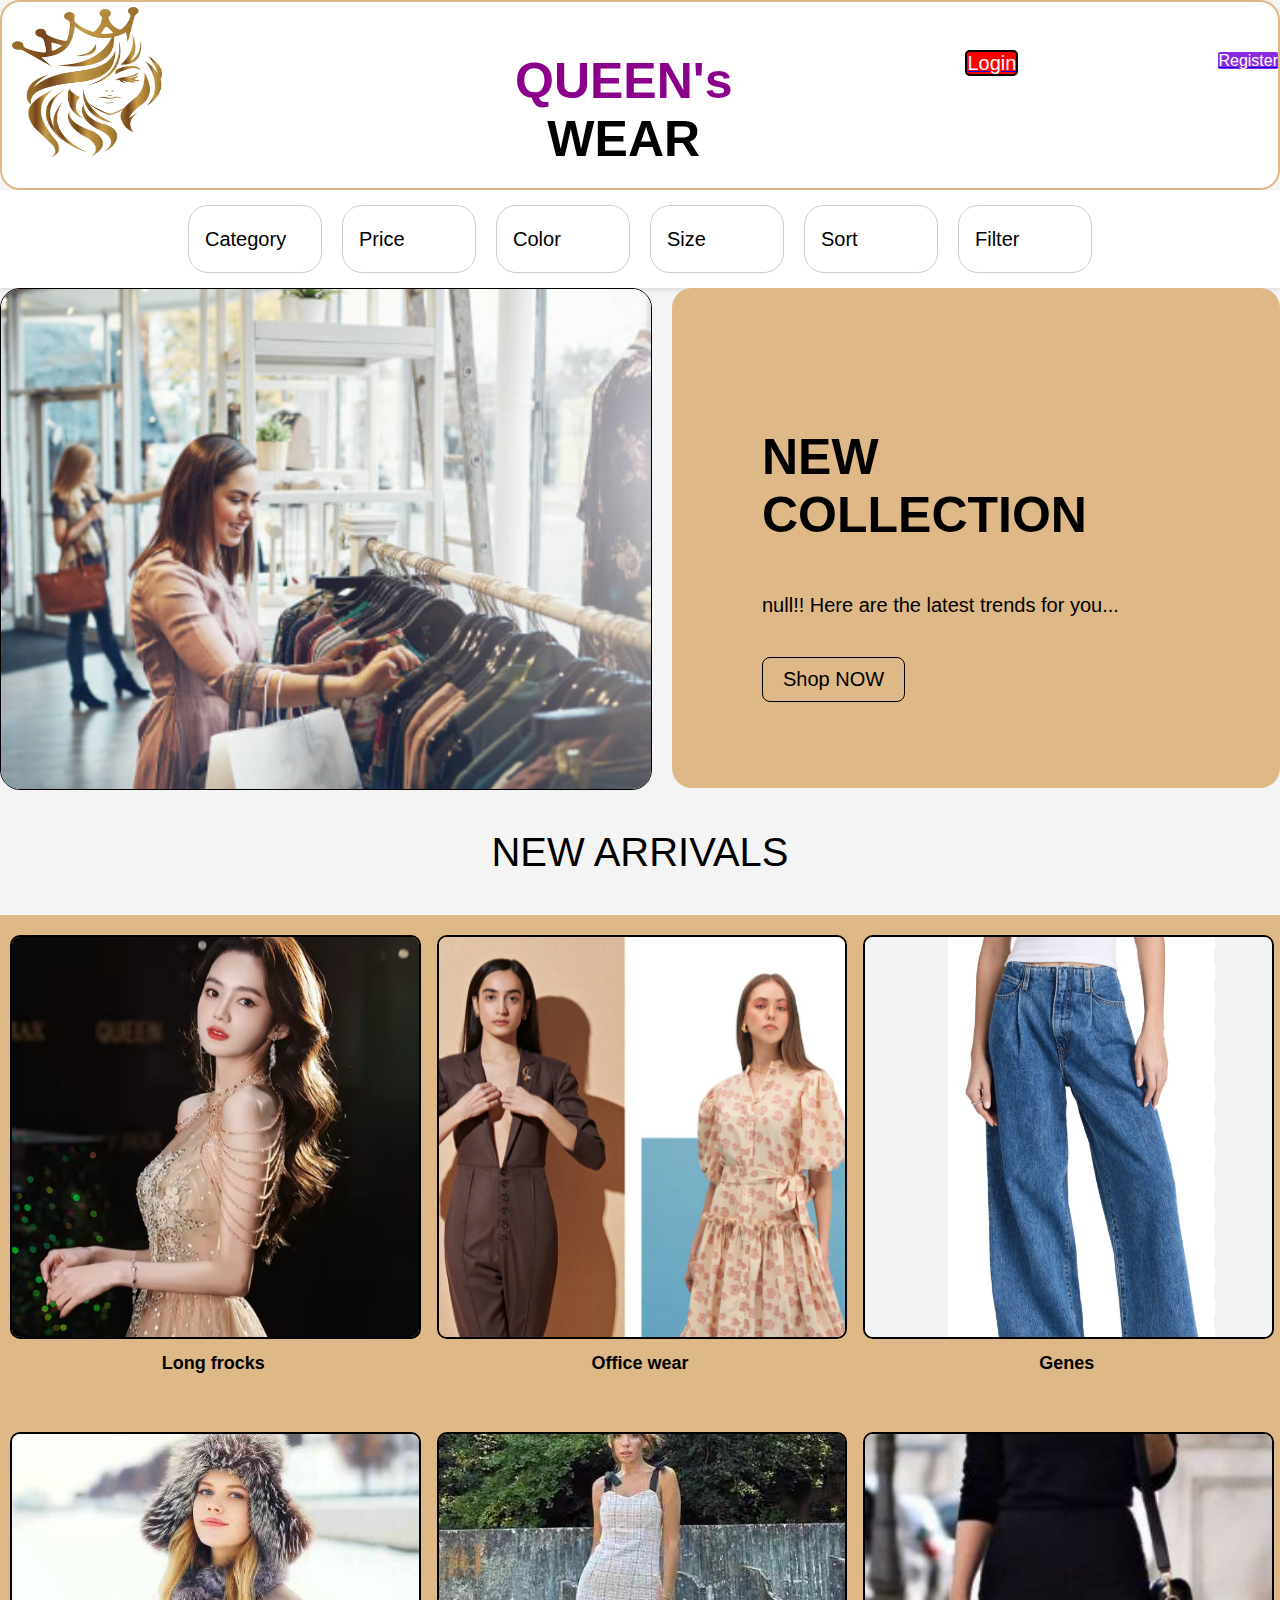
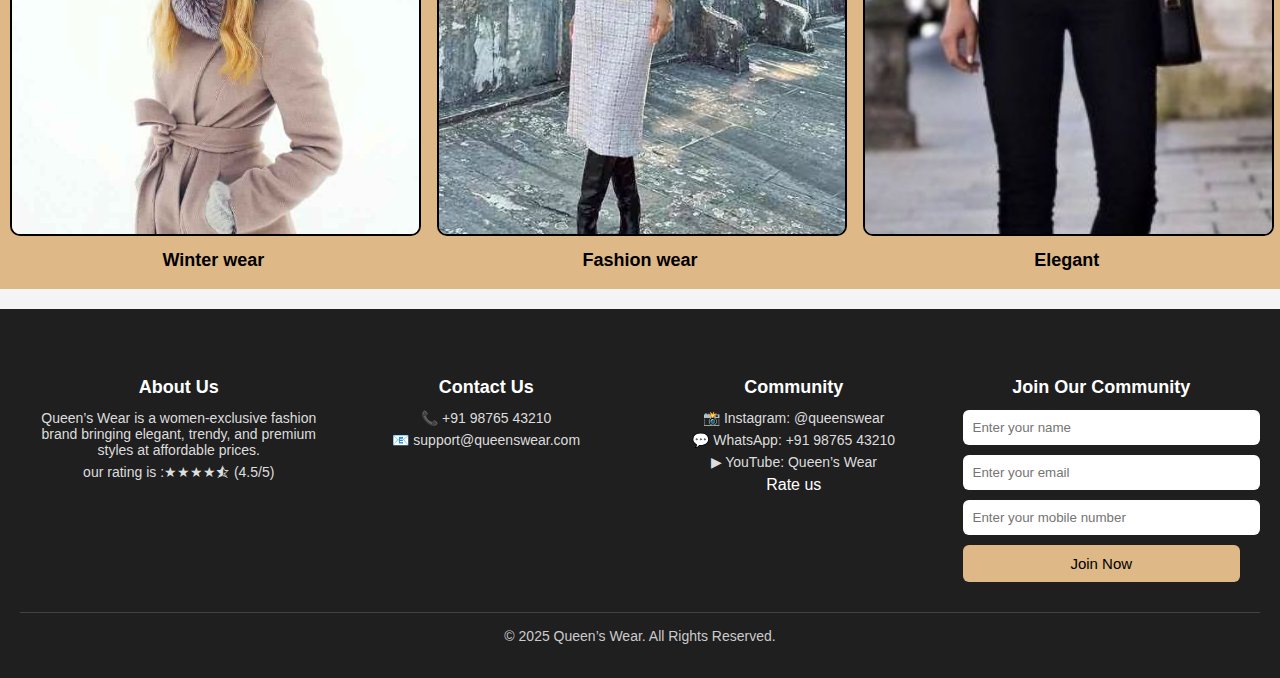
<file: ClothingWebsite/index.html>
<!DOCTYPE html>
<html>
    <head>
        <title>My official website</title>
        <link rel="stylesheet" href="style.css">
    </head>
    <body>

        <header>
            <div class="left"><img src="queen.jpg" class="queen"></div>
            <p class="title"><span class="queen-wear" onmouseover="mousess()">QUEEN's</span> WEAR</p>
            <a class="login" href="Logins.html" id="loginpg" onclick="login()" ><span class="span-login">Login </span> </a>
            <a class="login" href="Registration.html"><span style="background-color:blueviolet;border:2px;border-radius:2px;color:white">Register</span> </a>
        </header>

        <nav>
            <div class="filter-bar">

                <div class="dropdown">
                    <div class="filter-item">Category</div>
                    <div class="dropdown-content">
                        <a href="#women" class="anchor">Women</a>
                        <a href="kids.html" class="anchor">Kids</a>
                    </div>
                </div>

                <div class="dropdown">
                    <div class="filter-item">Price</div>
                    <div class="dropdown-content">
                        <a href="#" class="anchor">Low to High</a>
                        <a href="#">High to Low</a>
                    </div>
                </div>

                <div class="dropdown">
                    <div class="filter-item">Color</div>
                    <div class="dropdown-content">
                        <a href="#" class="anchor" onclick="anchortag(this)">Black</a>
                        <a href="#" class="anchor" onclick="anchortag(this)">White</a>
                        <a href="#" class="anchor" onclick="anchortag(this)">Blue</a>
                        <a href="#" class="anchor" onclick="anchortag(this)">Red</a>
                        <a href="#" class="anchor" onclick="anchortag(this)">Green</a>
                        <a href="#" class="anchor" onclick="anchortag(this)">Yellow</a>
                        <a href="#" class="anchor" onclick="anchortag(this)">Pink</a>
                        <a href="#" class="anchor" onclick="anchortag(this)">Purple</a>
                        <a href="#" class="anchor" onclick="anchortag(this)">Orange</a>
                    </div>
                </div>

                <div class="dropdown">
                    <div class="filter-item">Size</div>
                    <div class="dropdown-content">
                        <a href="#" class="anchor">S</a>
                        <a href="#" class="anchor">M</a>
                        <a href="#" class="anchor">L</a>
                        <a href="#" class="anchor">XL</a>
                    </div>
                </div>

                <div class="dropdown">
                    <div class="filter-item">Sort</div>
                    <div class="dropdown-content">
                        <a href="#" class="anchor">Newest</a>
                        <a href="#" class="anchor">Popular</a>
                    </div>
                </div>

                <div class="dropdown">
                    <div class="filter-item">Filter</div>
                    <div class="dropdown-content">
                        <a href="#" class="anchor">Discount</a>
                        <a href="#" class="anchor">Availability</a>
                    </div>
                </div>

            </div>

            
        </nav>

        <main>

            <div class="content" style="text-align:justify;">
                <img src="shopping.png" alt="Shopping" class="left-image">

                <div class="right-box">
                    <p style="padding-left:90px;padding-top:90px;font-size:50px;">
                        <strong>NEW <br>COLLECTION</strong>
                    </p>
                    <p style="font-size:20px;padding-left:90px;" id="NEW">
                        Discover the latest trends
                    </p>
                    <a href="#women">
                        <button class="shopnow" style="font-size:20px; padding:10px 20px; margin-left:90px; margin-top:20px; border:1px solid black; border-radius:8px; background-color:burlywood; cursor:pointer;" onmouseover="shopNow()">
                        Shop NOW
                        </button>
                    </a>

                </div>
            </div>

            <p style="text-align:center;font-size:40px;">NEW ARRIVALS</p>

            <div class="image-row" id="women">
                <div class="image-box">
                    <a href="longFrocks.html"><img src="long_frocks.png" class="rohini"></a>
                    <p>Long frocks</p>
                </div>
                <div class="image-box">
                    <a href="office.html"><img src="office_formals.png" class="rohini"></a>
                    <p>Office wear</p>
                </div>
                <div class="image-box">
                    <a href="genes.html"><img src="Genes.png" class="rohini"></a>
                    <p>Genes</p>
                </div>
                <div class="image-box">
                    <a href="winter.html"><img src="winter.jpg" class="rohini"></a>
                    <p>Winter wear</p>
                </div>
                <div class="image-box">
                    <a href="fashion.html"><img src="Fashion.png" class="rohini"></a>
                    <p>Fashion wear</p>
                </div>
                <div class="image-box">
                    <a href="elegant.html"><img src="Elegant.jpg" class="rohini"></a>
                    <p>Elegant</p>
                </div>
            </div>

        </main>

        <footer>
            <div class="footer-content">
                <div class="footer-section">
                    <h3>About Us</h3>
                    <p>
                        Queen’s Wear is a women-exclusive fashion brand bringing elegant,
                        trendy, and premium styles at affordable prices.
                    </p>
                    <p>our rating is :★★★★⯪ (4.5/5)</p>
                </div>

                <div class="footer-section">
                    <h3>Contact Us</h3>
                    <p>📞 +91 98765 43210</p>
                    <p>📧 support@queenswear.com</p>
                </div>

                <div class="footer-section">
                    <h3>Community</h3>
                    <p>📸 Instagram: @queenswear</p>
                    <p>💬 WhatsApp: +91 98765 43210</p>
                    <p>▶ YouTube: Queen’s Wear</p>
                    <a style="text-decoration:none;color:white;" onclick="ratings()">Rate us</a>
                </div>

                <div class="footer-section">
                    <h3>Join Our Community</h3>
                    <form>
                        <input type="text" placeholder="Enter your name" class="footer-input">
                        <input type="email" placeholder="Enter your email" class="footer-input">
                        <input type="number" placeholder="Enter your mobile number" class="footer-input">
                        <button class="footer-btn" onclick="join()">Join Now</button>
                         <!-- <button class="footer-btn" onclick="window.location.href='Registration.html'">Join Now</button> -->
                    </form>
                    
                </div>
            </div>

            <p class="footer-text">© 2025 Queen’s Wear. All Rights Reserved.</p>
        </footer>
        <script>
            let toggle=false;
            let mousess=function(){
                if (toggle==false){
                    document.getElementsByClassName("queen-wear")[0].style.color="goldenrod";
                    toggle=true;
                }
                else{
                    document.getElementsByClassName("queen-wear")[0].style.color="darkmagenta";
                    toggle=false;
                }
            }
        </script>

        <script src="website.js">
            
        </script>
    </body>
</html>
</file>
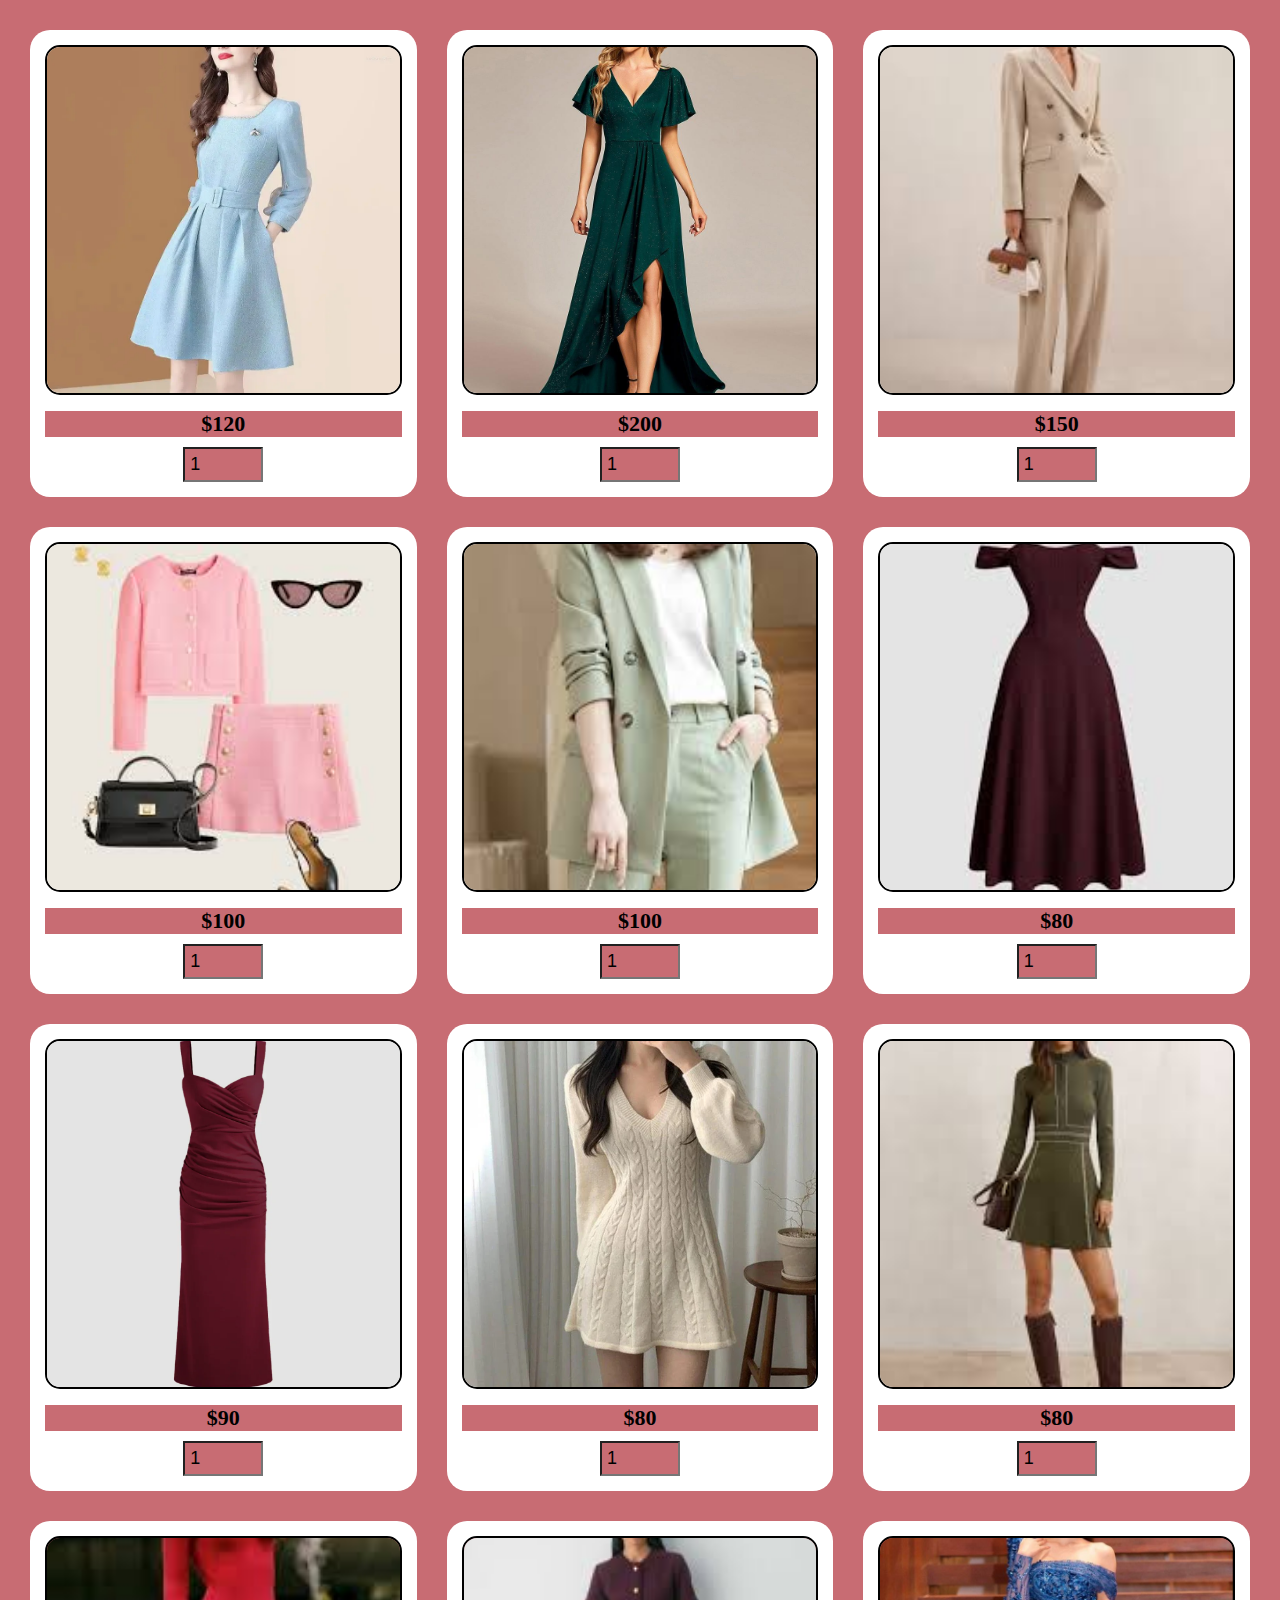
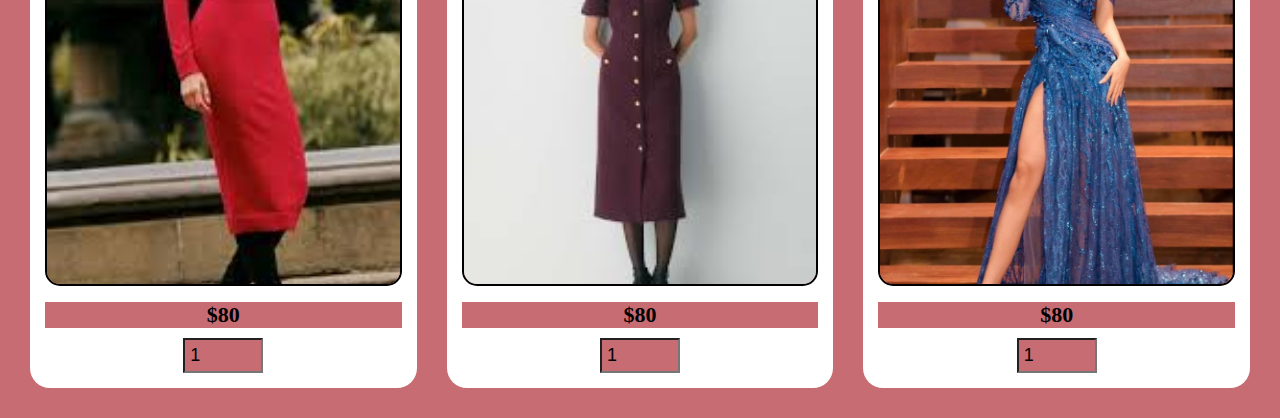
<file: ClothingWebsite/elegant.html>
<!DOCTYPE html>
<html>
    <head>
        <title>Elegant wear Web</title>
        <link rel="stylesheet" href="elegant.css">
    </head>
    <body>

        <div class="clothes-container">

            <div class="clothes-card">
                <img src="elegant1.jpg" alt="Long Frock 1">
                <p class="price">$120</p>
                <input type="number" min="1" value="1">
            </div>

            <div class="clothes-card">
                <img src="elegant2.jpg" alt="Long Frock 2">
                <p class="price">$200</p>
                <input type="number" min="1" value="1">
            </div>

            <div class="clothes-card">
                <img src="elegant3.jpg" alt="Long Frock 3">
                <p class="price">$150</p>
                <input type="number" min="1" value="1">
            </div>

            <div class="clothes-card">
                <img src="elegant4.jpg" alt="Long Frock 4">
                <p class="price">$100</p>
                <input type="number" min="1" value="1">
            </div>

            <div class="clothes-card">
                <img src="elegant5.jpg" alt="Long Frock 5">
                <p class="price">$100</p>
                <input type="number" min="1" value="1">
            </div>

            <div class="clothes-card">
                <img src="elegant6.jpg" alt="Long Frock 6">
                <p class="price">$80</p>
                <input type="number" min="1" value="1">
            </div>

            <div class="clothes-card">
                <img src="elegant7.jpg" alt="Long Frock 7">
                <p class="price">$90</p>
                <input type="number" min="1" value="1">
            </div>

            <div class="clothes-card">
                <img src="elegant8.jpg" alt="Long Frock 8">
                <p class="price">$80</p>
                <input type="number" min="1" value="1">
            </div>

            <div class="clothes-card">
                <img src="elegant9.jpg" alt="Long Frock 9">
                <p class="price">$80</p>
                <input type="number" min="1" value="1">
            </div>

            <div class="clothes-card">
                <img src="elegant10.jpg" alt="Long Frock 10">
                <p class="price">$80</p>
                <input type="number" min="1" value="1">
            </div>

            <div class="clothes-card">
                <img src="elegant11.jpg" alt="Long Frock 11">
                <p class="price">$80</p>
                <input type="number" min="1" value="1">
            </div>

            <div class="clothes-card">
                <img src="elegant12.jpg" alt="Long Frock 12">
                <p class="price">$80</p>
                <input type="number" min="1" value="1">
            </div>

        </div>

    </body>
</html>
</file>
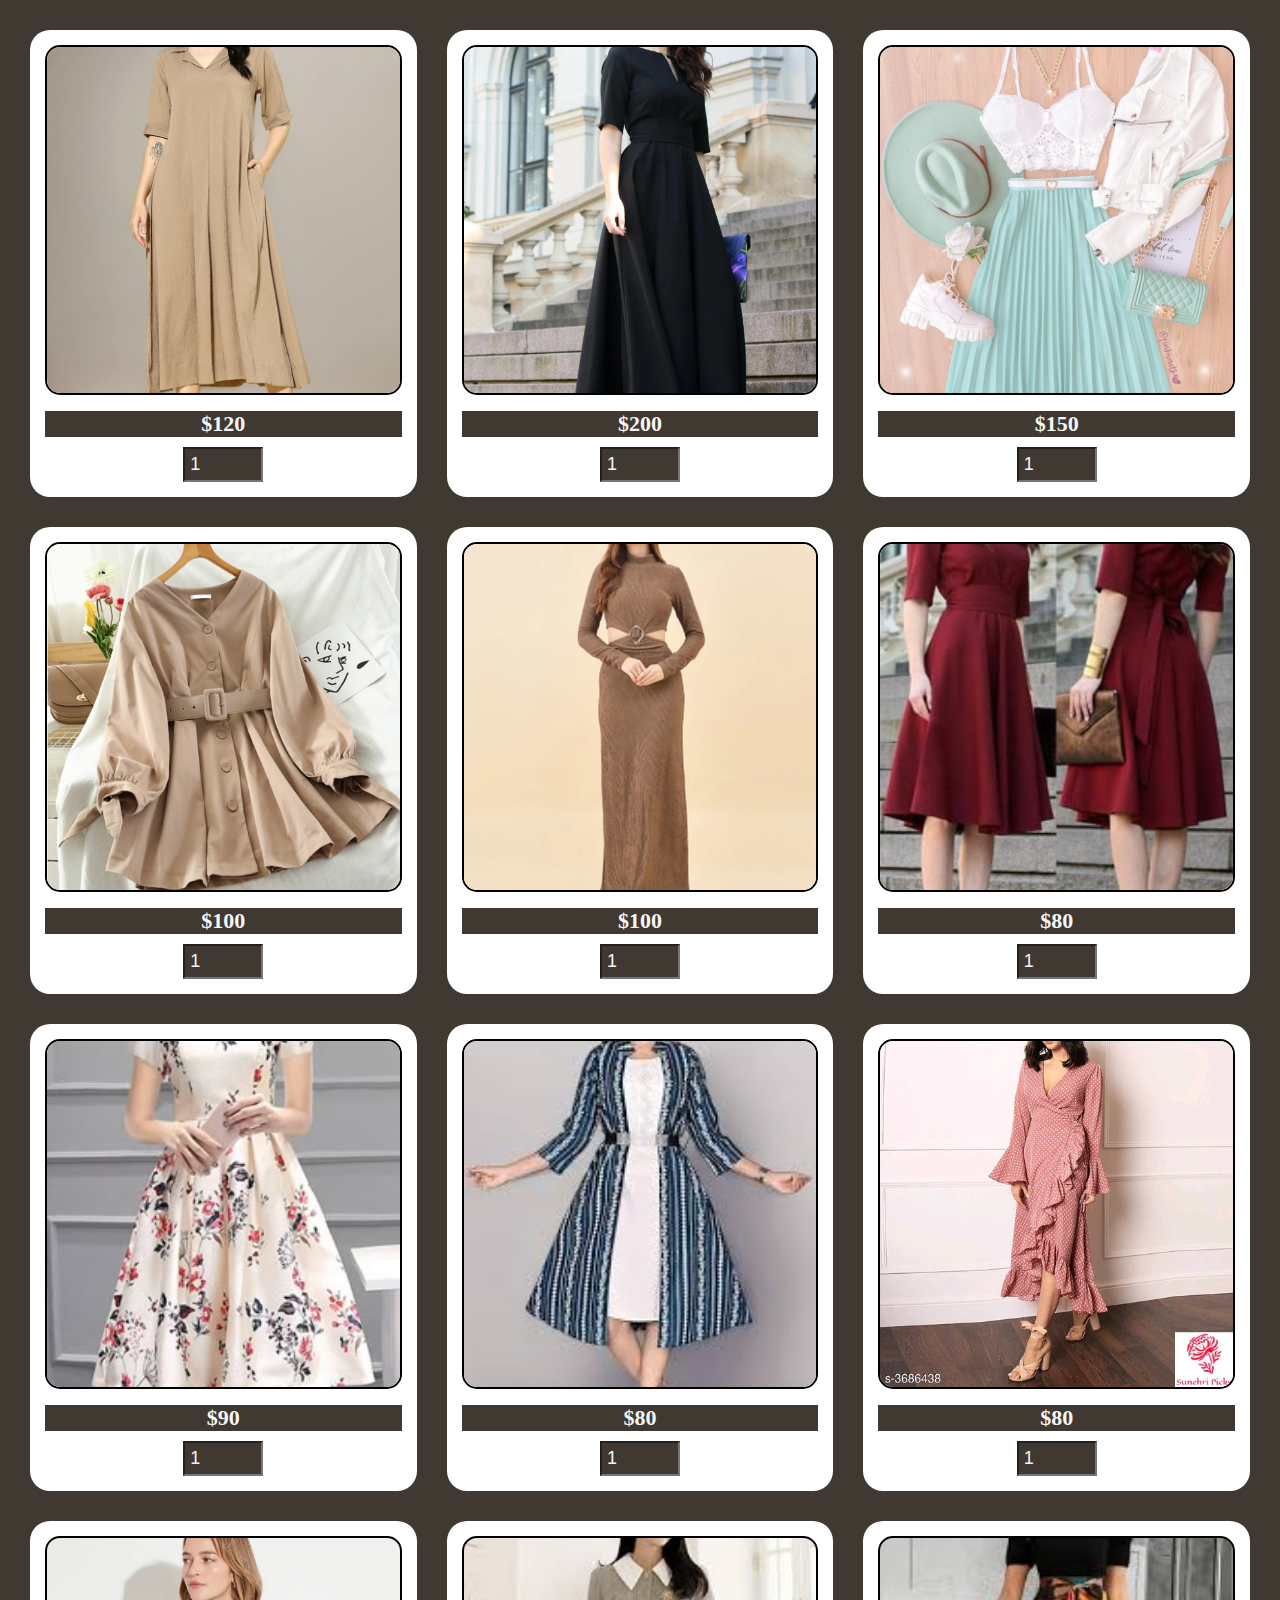
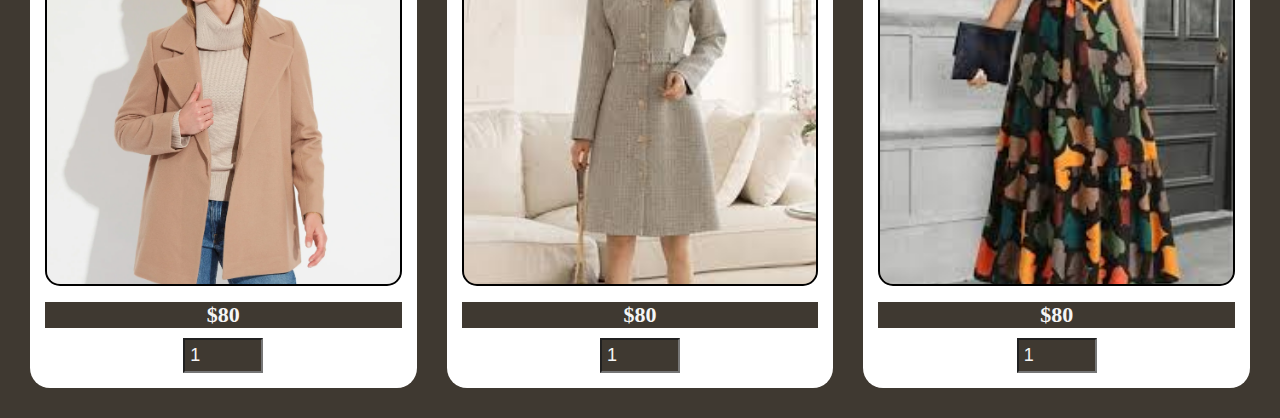
<file: ClothingWebsite/fashion.html>
<!DOCTYPE html>
<html>
    <head>
        <title>fashion wear Web</title>
        <link rel="stylesheet" href="fashion.css">
    </head>
    <body>

        <div class="clothes-container">

            <div class="clothes-card">
                <img src="fashion1.jpg" alt="Long Frock 1">
                <p class="price">$120</p>
                <input type="number" min="1" value="1">
            </div>

            <div class="clothes-card">
                <img src="fashion2.jpg" alt="Long Frock 2">
                <p class="price">$200</p>
                <input type="number" min="1" value="1">
            </div>

            <div class="clothes-card">
                <img src="fashion3.jpg" alt="Long Frock 3">
                <p class="price">$150</p>
                <input type="number" min="1" value="1">
            </div>

            <div class="clothes-card">
                <img src="fashion4.jpg" alt="Long Frock 4">
                <p class="price">$100</p>
                <input type="number" min="1" value="1">
            </div>

            <div class="clothes-card">
                <img src="fashion5.jpg" alt="Long Frock 5">
                <p class="price">$100</p>
                <input type="number" min="1" value="1">
            </div>

            <div class="clothes-card">
                <img src="fashion6.jpg" alt="Long Frock 6">
                <p class="price">$80</p>
                <input type="number" min="1" value="1">
            </div>

            <div class="clothes-card">
                <img src="fashion7.jpg" alt="Long Frock 7">
                <p class="price">$90</p>
                <input type="number" min="1" value="1">
            </div>

            <div class="clothes-card">
                <img src="fashion8.jpg" alt="Long Frock 8">
                <p class="price">$80</p>
                <input type="number" min="1" value="1">
            </div>

            <div class="clothes-card">
                <img src="fashion9.jpg" alt="Long Frock 9">
                <p class="price">$80</p>
                <input type="number" min="1" value="1">
            </div>

            <div class="clothes-card">
                <img src="fashion10.jpg" alt="Long Frock 10">
                <p class="price">$80</p>
                <input type="number" min="1" value="1">
            </div>

            <div class="clothes-card">
                <img src="fashion11.jpg" alt="Long Frock 11">
                <p class="price">$80</p>
                <input type="number" min="1" value="1">
            </div>

            <div class="clothes-card">
                <img src="fashion12.jpg" alt="Long Frock 12">
                <p class="price">$80</p>
                <input type="number" min="1" value="1">
            </div>

        </div>

    </body>
</html>
</file>
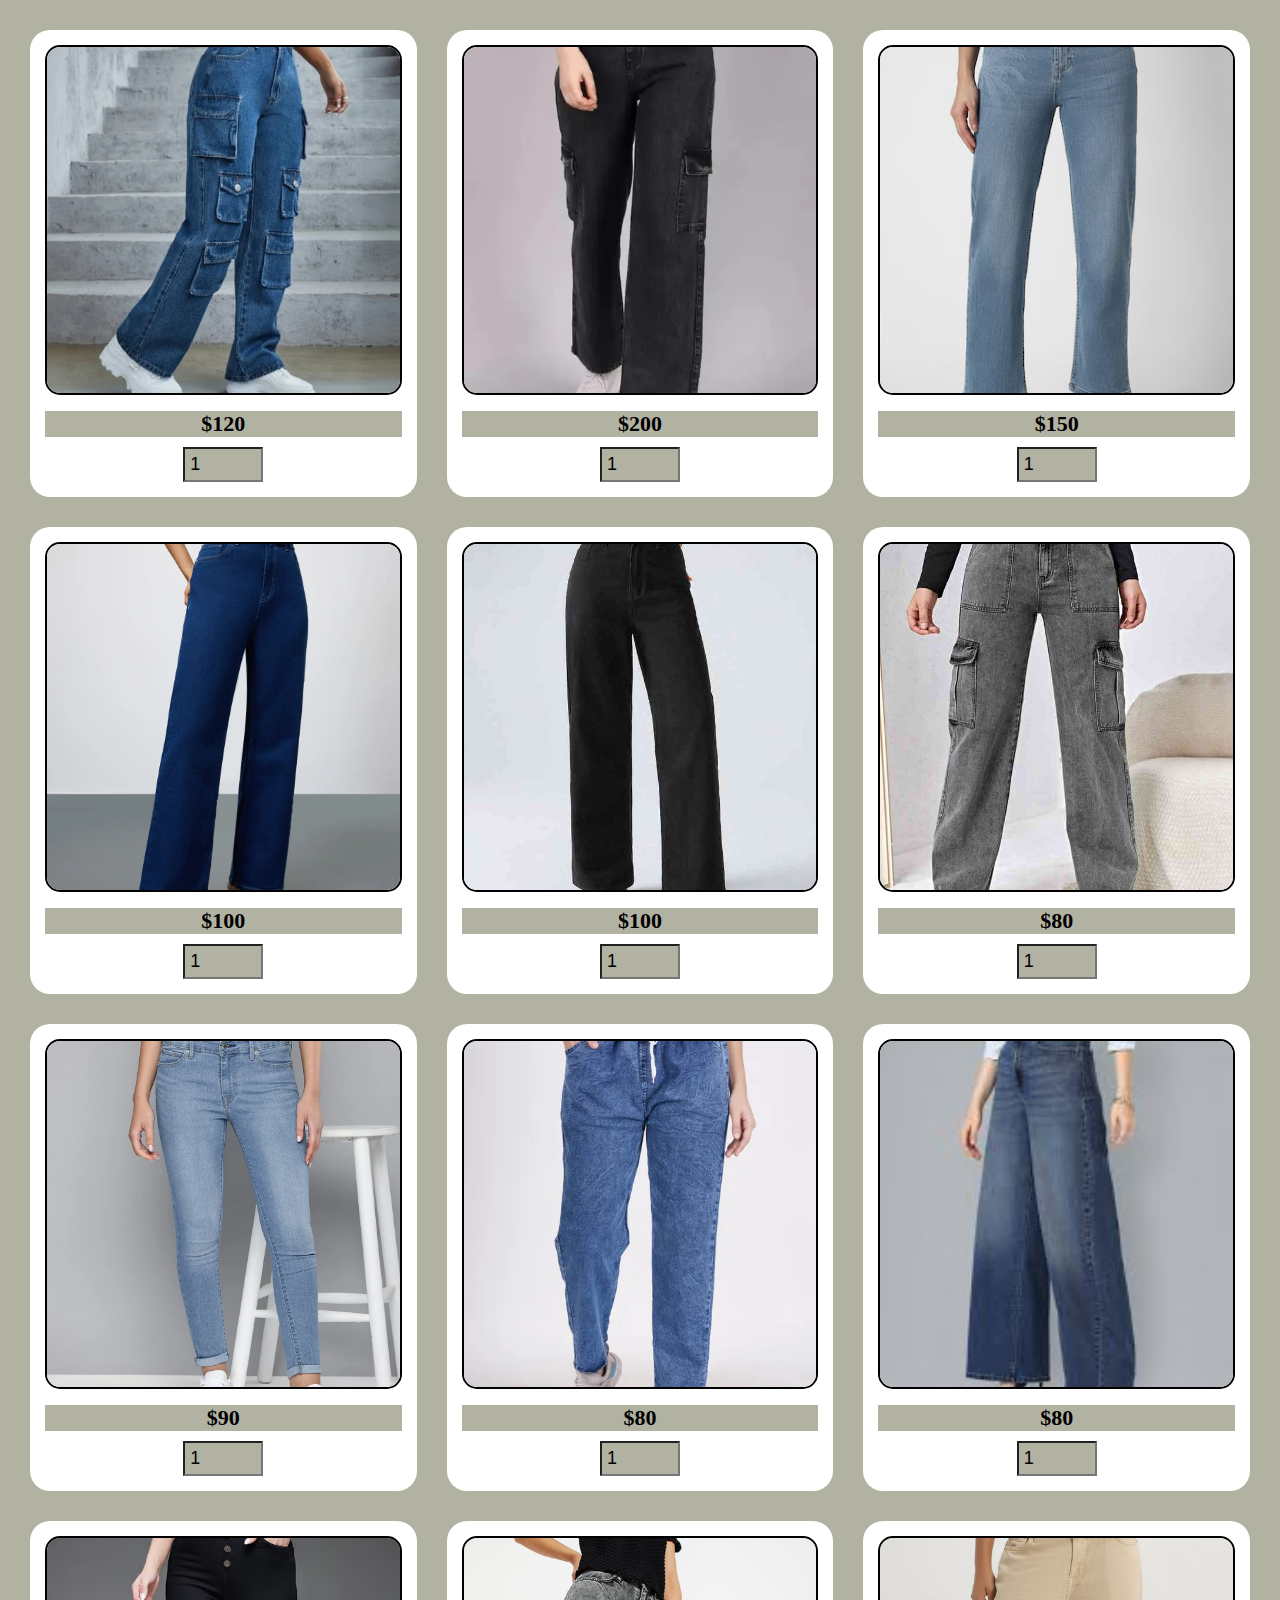
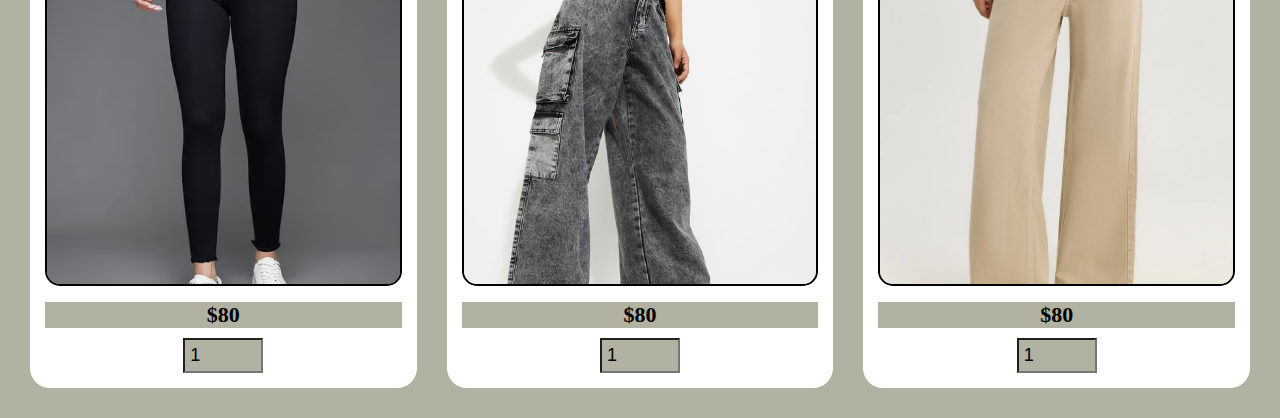
<file: ClothingWebsite/genes.html>
<!DOCTYPE html>
<html>
<head>
    <title>Winter wear Web</title>
    <link rel="stylesheet" href="genes.css">
</head>
<body>

    <div class="clothes-container">

        <div class="clothes-card">
            <img src="gene1.jpg" alt="Long Frock 1">
            <p class="price">$120</p>
            <input type="number" min="1" value="1">
        </div>

        <div class="clothes-card">
            <img src="gene2.jpg" alt="Long Frock 2">
            <p class="price">$200</p>
            <input type="number" min="1" value="1">
        </div>

        <div class="clothes-card">
            <img src="gene3.jpg" alt="Long Frock 3">
            <p class="price">$150</p>
            <input type="number" min="1" value="1">
        </div>

        <div class="clothes-card">
            <img src="gene4.jpg" alt="Long Frock 4">
            <p class="price">$100</p>
            <input type="number" min="1" value="1">
        </div>

        <div class="clothes-card">
            <img src="gene5.jpg" alt="Long Frock 5">
            <p class="price">$100</p>
            <input type="number" min="1" value="1">
        </div>

        <div class="clothes-card">
            <img src="gene6.jpg" alt="Long Frock 6">
            <p class="price">$80</p>
            <input type="number" min="1" value="1">
        </div>

        <div class="clothes-card">
            <img src="gene7.jpg" alt="Long Frock 7">
            <p class="price">$90</p>
            <input type="number" min="1" value="1">
        </div>

        <div class="clothes-card">
            <img src="gene8.jpg" alt="Long Frock 8">
            <p class="price">$80</p>
            <input type="number" min="1" value="1">
        </div>

        <div class="clothes-card">
            <img src="gene9.jpg" alt="Long Frock 9">
            <p class="price">$80</p>
            <input type="number" min="1" value="1">
        </div>

        <div class="clothes-card">
            <img src="gene10.jpg" alt="Long Frock 10">
            <p class="price">$80</p>
            <input type="number" min="1" value="1">
        </div>

        <div class="clothes-card">
            <img src="gene11.jpg" alt="Long Frock 11">
            <p class="price">$80</p>
            <input type="number" min="1" value="1">
        </div>

        <div class="clothes-card">
            <img src="gene12.jpg" alt="Long Frock 12">
            <p class="price">$80</p>
            <input type="number" min="1" value="1">
        </div>

    </div>

</body>
</html>
</file>
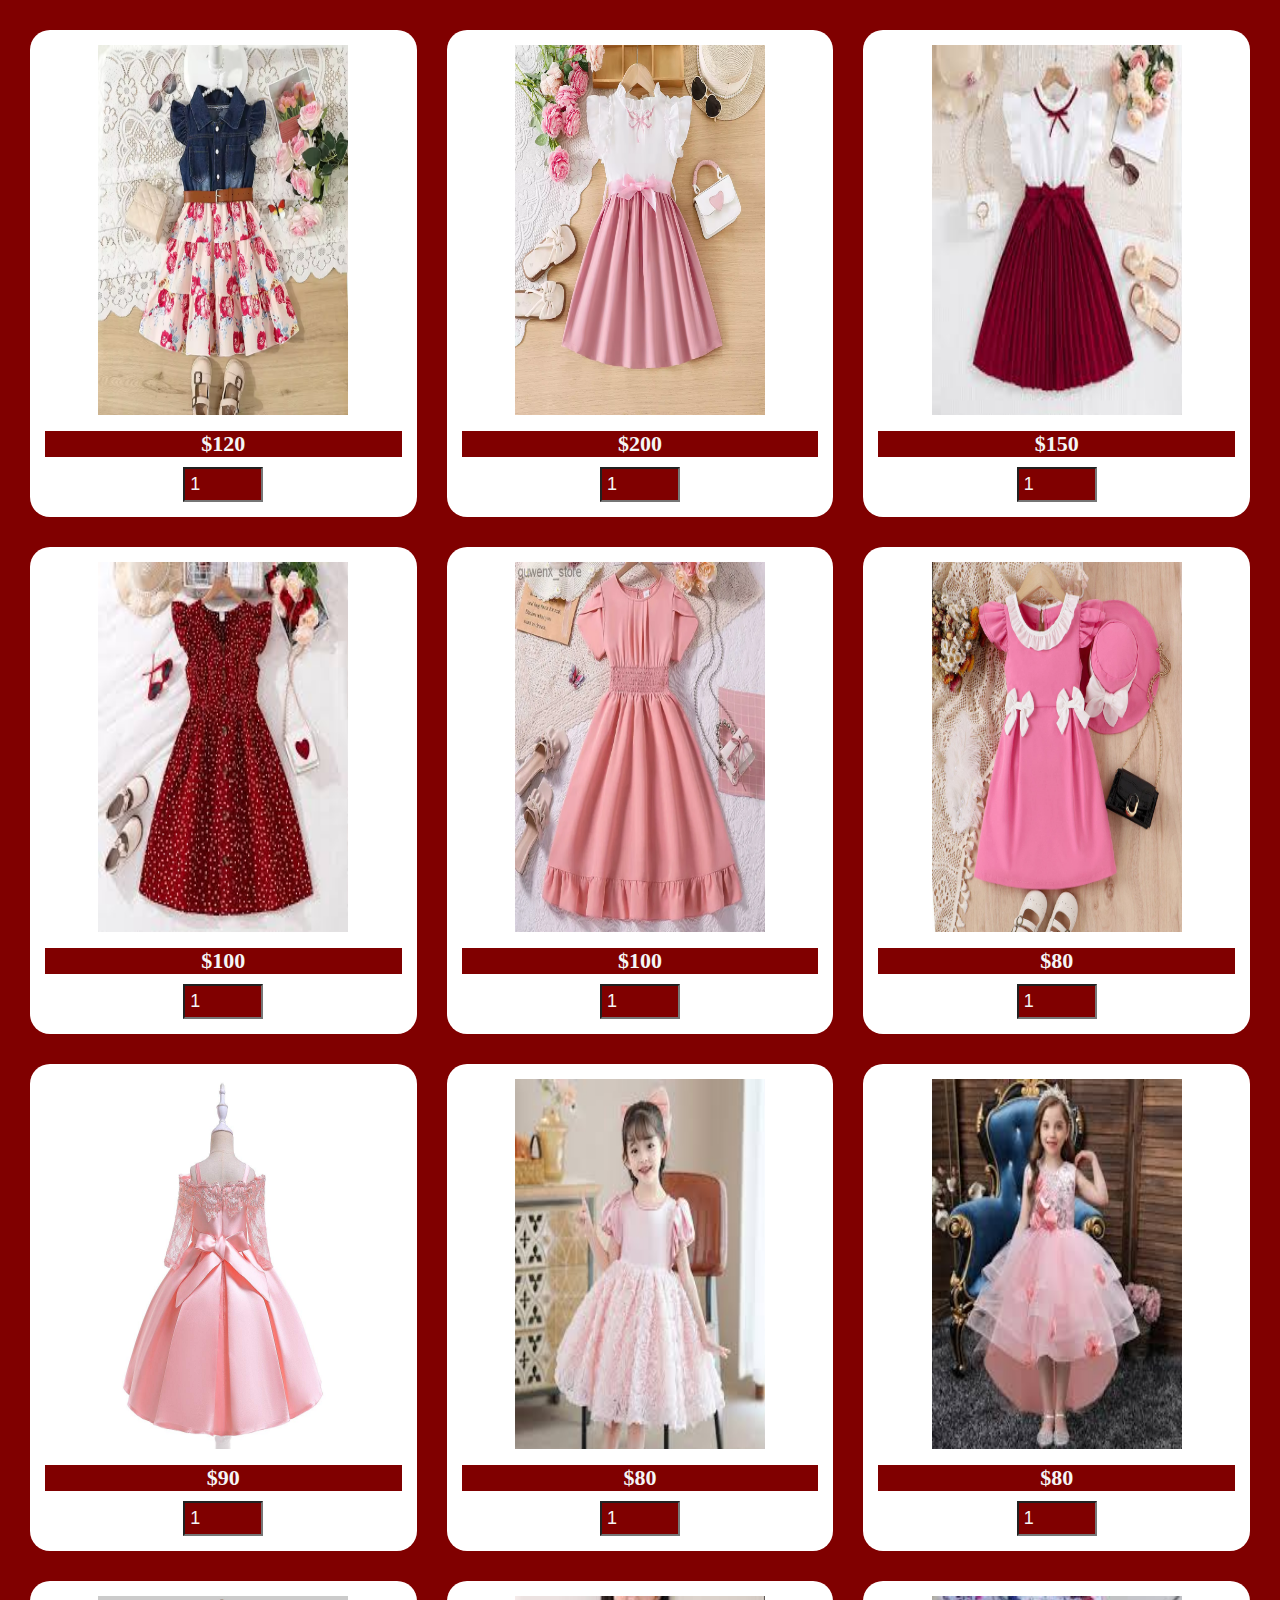
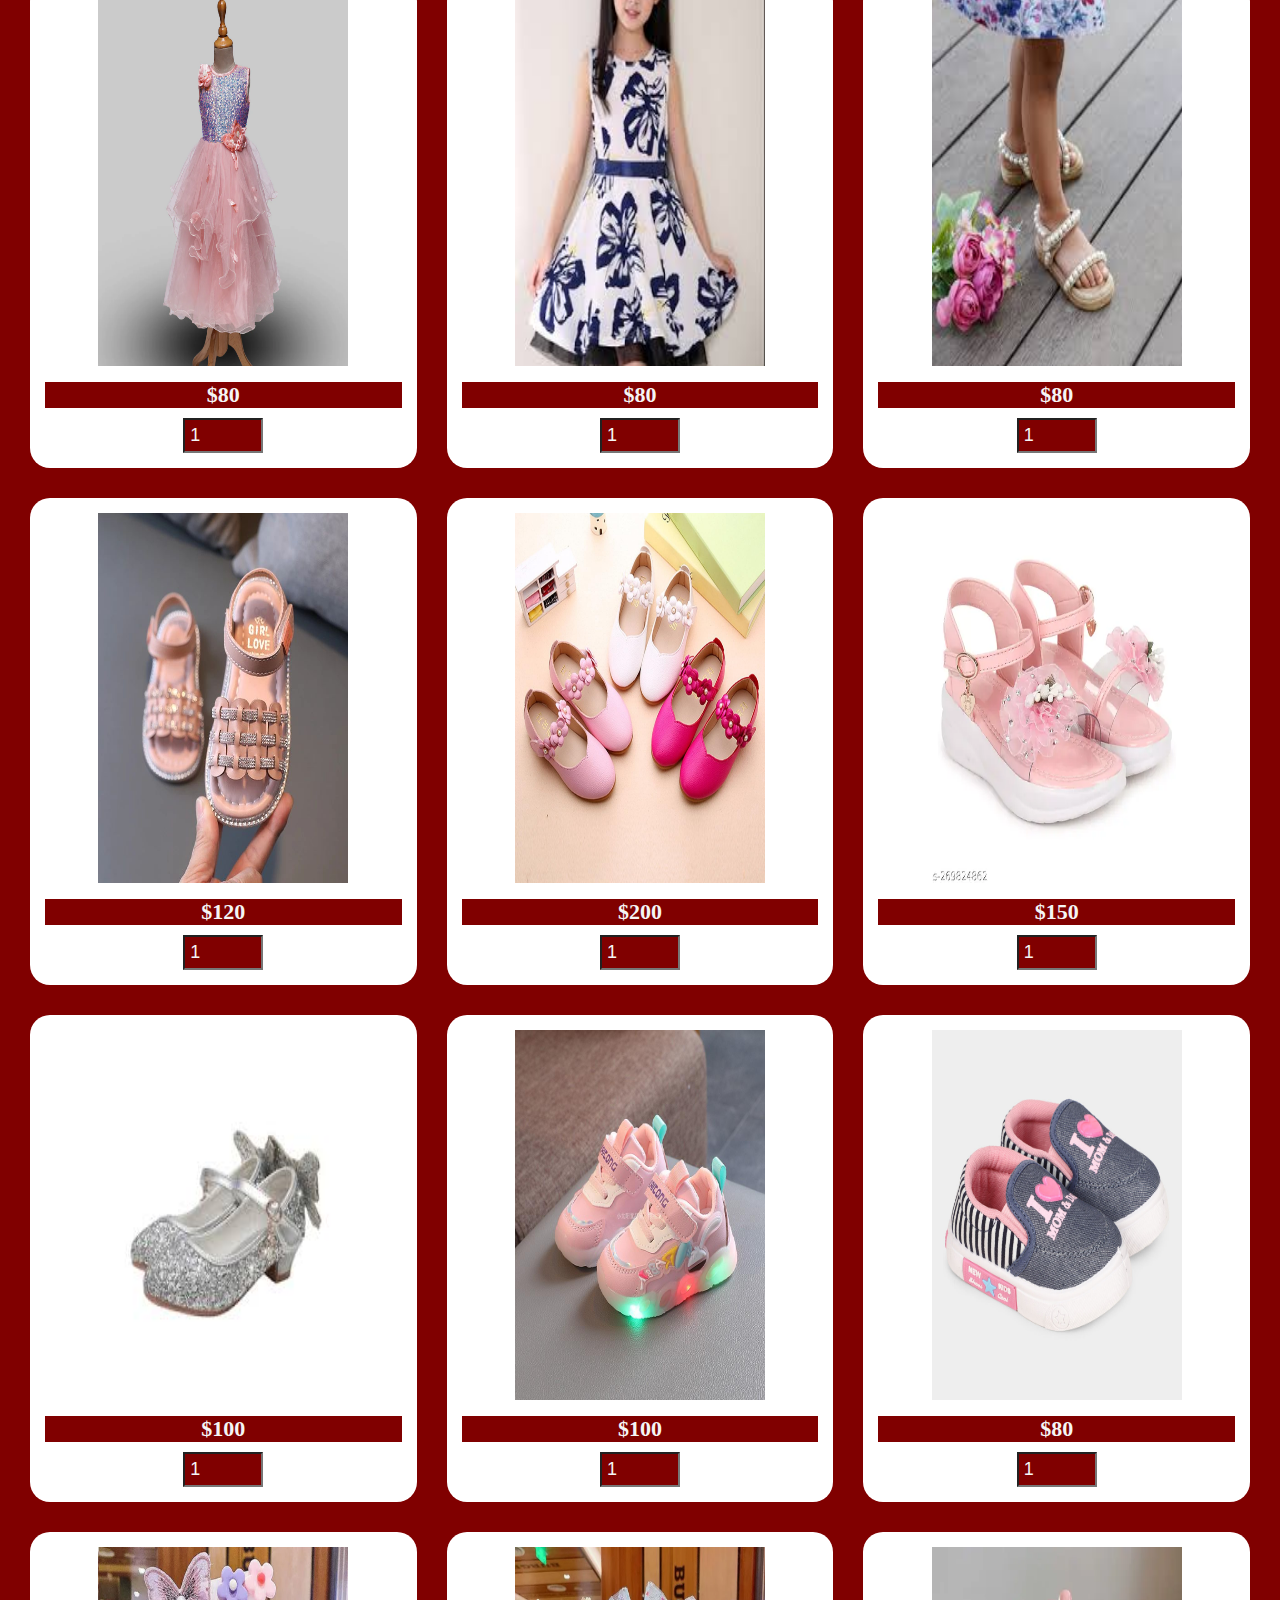
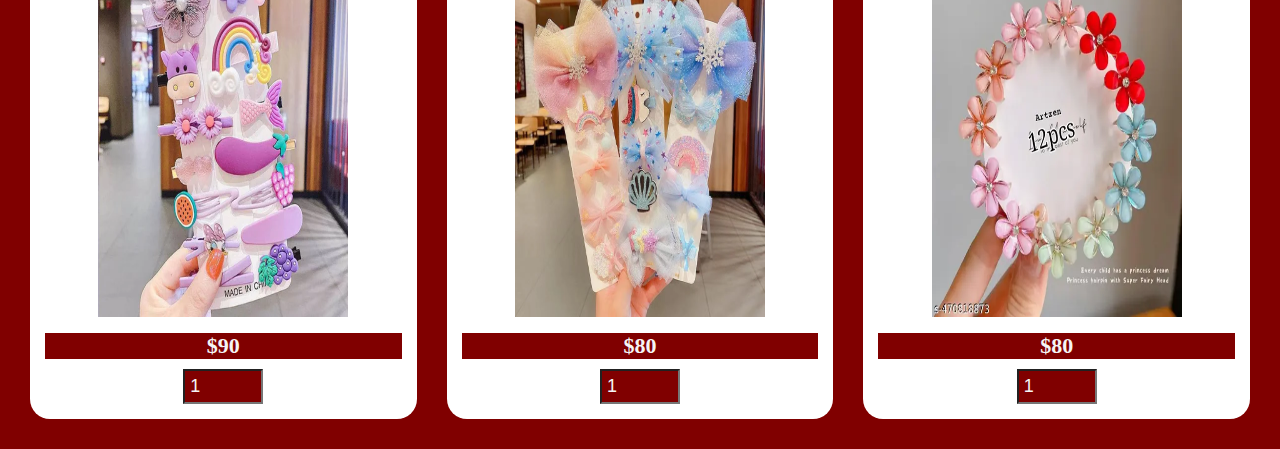
<file: ClothingWebsite/kids.html>
<!DOCTYPE html>
<html>
<head>
    <title>kids wear Web</title>
    <link rel="stylesheet" href="kids.css">
</head>
<body>

    <div class="clothes-container">

        <div class="clothes-card">
            <img src="kids1.jpg" alt="Long Frock 1" height="370px" width="250px">
            <p class="price">$120</p>
            <input type="number" min="1" value="1">
        </div>

        <div class="clothes-card">
            <img src="kids2.jpg" alt="Long Frock 2" height="370px" width="250px">
            <p class="price">$200</p>
            <input type="number" min="1" value="1">
        </div>

        <div class="clothes-card">
                <img src="kids3.jpg" alt="Long Frock 3" height="370px" width="250px">
            <p class="price">$150</p>
            <input type="number" min="1" value="1">
        </div>

        <div class="clothes-card">
            <img src="kids4.jpg" alt="Long Frock 4" height="370px" width="250px">
            <p class="price">$100</p>
            <input type="number" min="1" value="1">
        </div>

        <div class="clothes-card">
            <img src="kids5.jpg" alt="Long Frock 5" height="370px" width="250px">
            <p class="price">$100</p>
            <input type="number" min="1" value="1">
        </div>

        <div class="clothes-card">
            <img src="kids6.jpg" alt="Long Frock 6" height="370px" width="250px">
            <p class="price">$80</p>
            <input type="number" min="1" value="1">
        </div>

        <div class="clothes-card">
            <img src="kids7.jpg" alt="Long Frock 7" height="370px" width="250px">
            <p class="price">$90</p>
            <input type="number" min="1" value="1">
        </div>

        <div class="clothes-card">
            <img src="kids8.jpg" alt="Long Frock 8" height="370px" width="250px">
            <p class="price">$80</p>
            <input type="number" min="1" value="1">
        </div>

        <div class="clothes-card">
            <img src="kids9.jpg" alt="Long Frock 9" height="370px" width="250px">
            <p class="price">$80</p>
            <input type="number" min="1" value="1">
        </div>

        <div class="clothes-card">
            <img src="kids10.jpg" alt="Long Frock 10" height="370px" width="250px">
            <p class="price">$80</p>
            <input type="number" min="1" value="1">
        </div>

        <div class="clothes-card">
            <img src="kids11.jpg" alt="Long Frock 11" height="370px" width="250px">
            <p class="price">$80</p>
            <input type="number" min="1" value="1">
        </div>

        <div class="clothes-card">
            <img src="kids12.jpg" alt="Long Frock 12" height="370px" width="250px">
            <p class="price">$80</p>
            <input type="number" min="1" value="1">
        </div>
        <div class="clothes-card">
            <img src="kids13.jpg" alt="Long Frock 1" height="370px" width="250px">
            <p class="price">$120</p>
            <input type="number" min="1" value="1">
        </div>

        <div class="clothes-card">
            <img src="kids14.jpg" alt="Long Frock 2" height="370px" width="250px">
            <p class="price">$200</p>
            <input type="number" min="1" value="1">
        </div>

        <div class="clothes-card">
            <img src="kids15.jpg" alt="Long Frock 3" height="370px" width="250px">
            <p class="price">$150</p>
            <input type="number" min="1" value="1">
        </div>

        <div class="clothes-card">
            <img src="kids16.jpg" alt="Long Frock 4" height="370px" width="250px">
            <p class="price">$100</p>
            <input type="number" min="1" value="1">
        </div>

        <div class="clothes-card">
            <img src="kids17.jpg" alt="Long Frock 5" height="370px" width="250px">
            <p class="price">$100</p>
            <input type="number" min="1" value="1">
        </div>

        <div class="clothes-card">
            <img src="kids18.jpg" alt="Long Frock 6" height="370px" width="250px">
            <p class="price">$80</p>
            <input type="number" min="1" value="1">
        </div>

        <div class="clothes-card">
            <img src="kids19.jpg" alt="Long Frock 7" height="370px" width="250px">
            <p class="price">$90</p>
            <input type="number" min="1" value="1">
        </div>

        <div class="clothes-card">
            <img src="kids20.jpg" alt="Long Frock 8" height="370px" width="250px">
            <p class="price">$80</p>
            <input type="number" min="1" value="1">
        </div>

        <div class="clothes-card">
            <img src="kids21.jpg" alt="Long Frock 9" height="370px" width="250px">
            <p class="price">$80</p>
            <input type="number" min="1" value="1">
        </div>
    </div>

</body>
</html>
</file>
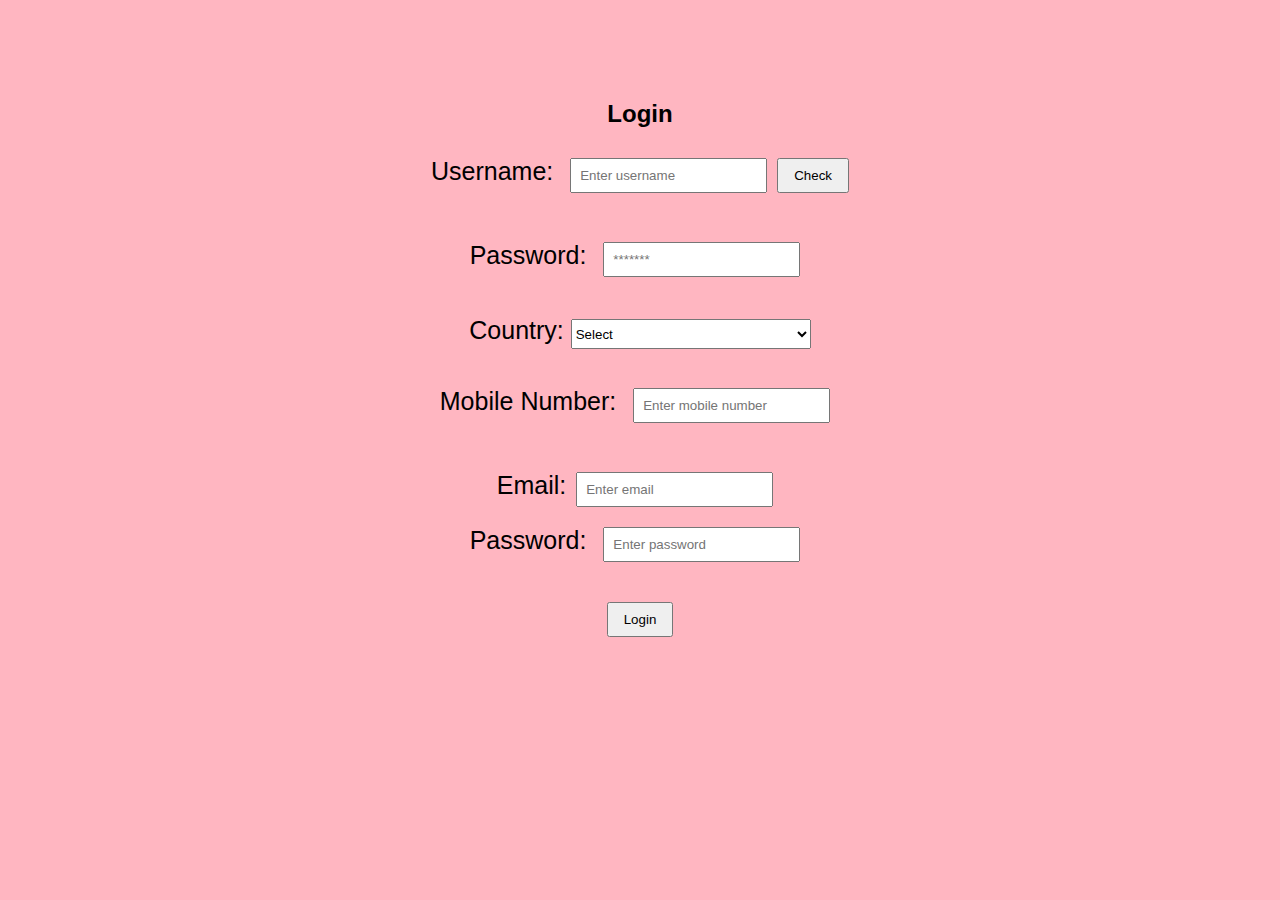
<file: ClothingWebsite/login.html>
<!DOCTYPE html>
<html>
    <head>
        <title>Login Page</title>
        <style>
            body {
                font-family: Arial;
                text-align: center;
                margin-top: 100px;
                background-color:lightpink;
    
            }

            input {
                padding: 8px;
                margin: 10px;
            }

            button {
                padding: 8px 15px;
                cursor: pointer;
            }
            select{
                width:240px;
                height:30px;
            }
            form{
                font-size:25px;
            }
        </style>
    </head>
    <body>

    <h2>Login</h2>

        <form>
            <label>Username:      </label><input type="text" id="username" placeholder="Enter username" required><button type="button" onclick="names()">Check</button><br>
            <br>
            <label>Password: </label><input type="password" placeholder="*******" required><br><br>
            <lable>Country: </lable><select id="country" name="country" >
                <option value="">Select</option>
                <option value="India">India</option>
                <option value="Korea">Korea</option>
                <option value="Japan">Japan</option>
                <option value="Afghanistan">Afghanistan</option>
                <option value="Australia">Australia</option>
                <option value="Russia">Russia</option>
            </select><br><br>
            <label>Mobile Number: </label><input type="nubmer" placeholder="Enter mobile number"><br><br>
            <label>Email:</label><input type="email" name="email" placeholder="Enter email" required>
            <br>

            <label>Password:</label>
            <input type="password" name="password" placeholder="Enter password" required><br><br>

            <button type="submit">Login</button>
        </form>

        <script src="website.js"></script>

    </body>
</html>
</file>
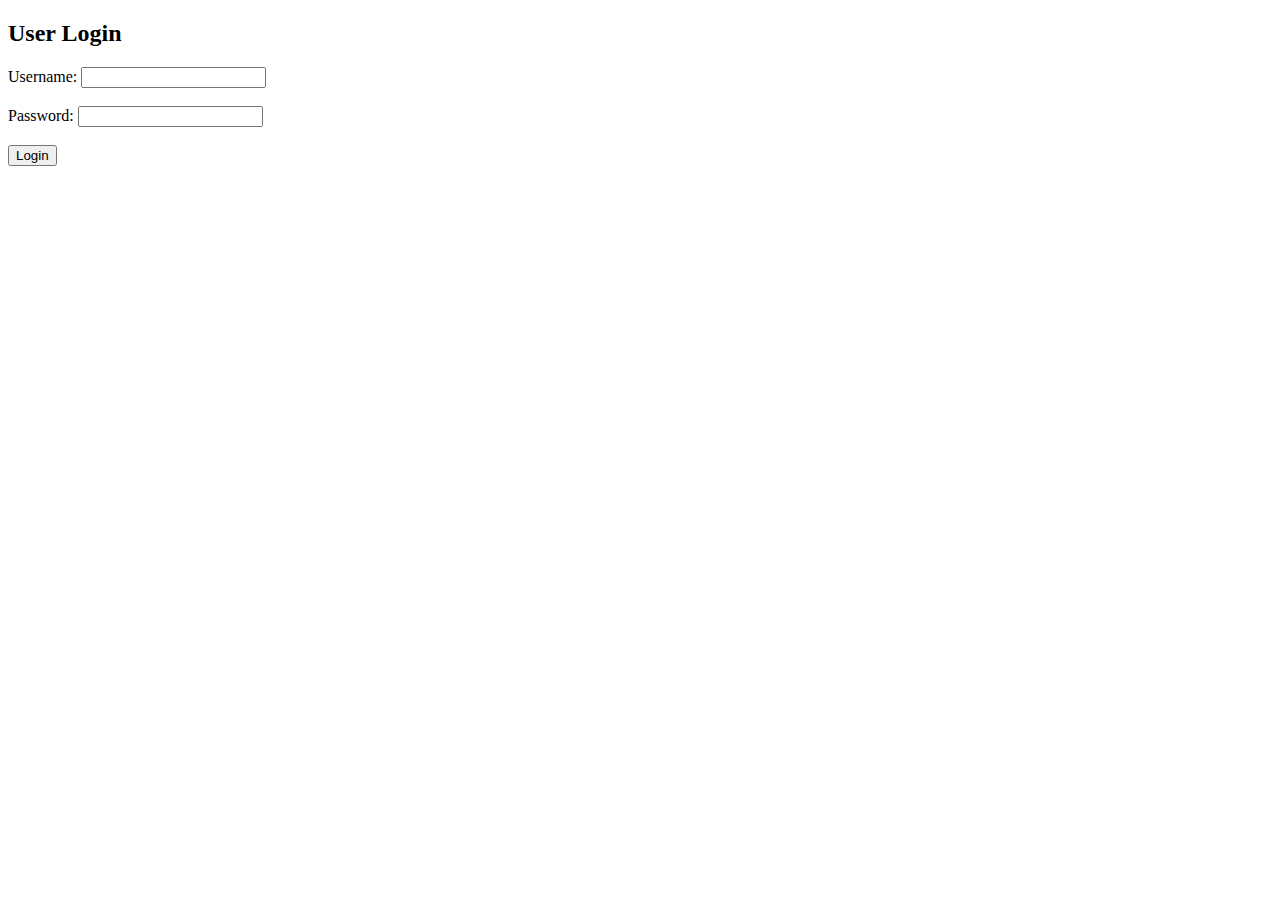
<file: ClothingWebsite/Logins.html>
<!DOCTYPE html>
<html>
<head>
  <title>Login</title>
</head>
<body>
  <h2>User Login</h2>

  <form action="Logins.php" method="post">
    Username: <input type="text" name="username" required><br><br>
    Password: <input type="password" name="password" required><br><br>

    <input type="submit" value="Login">
  </form>
</body>
</html>
</file>
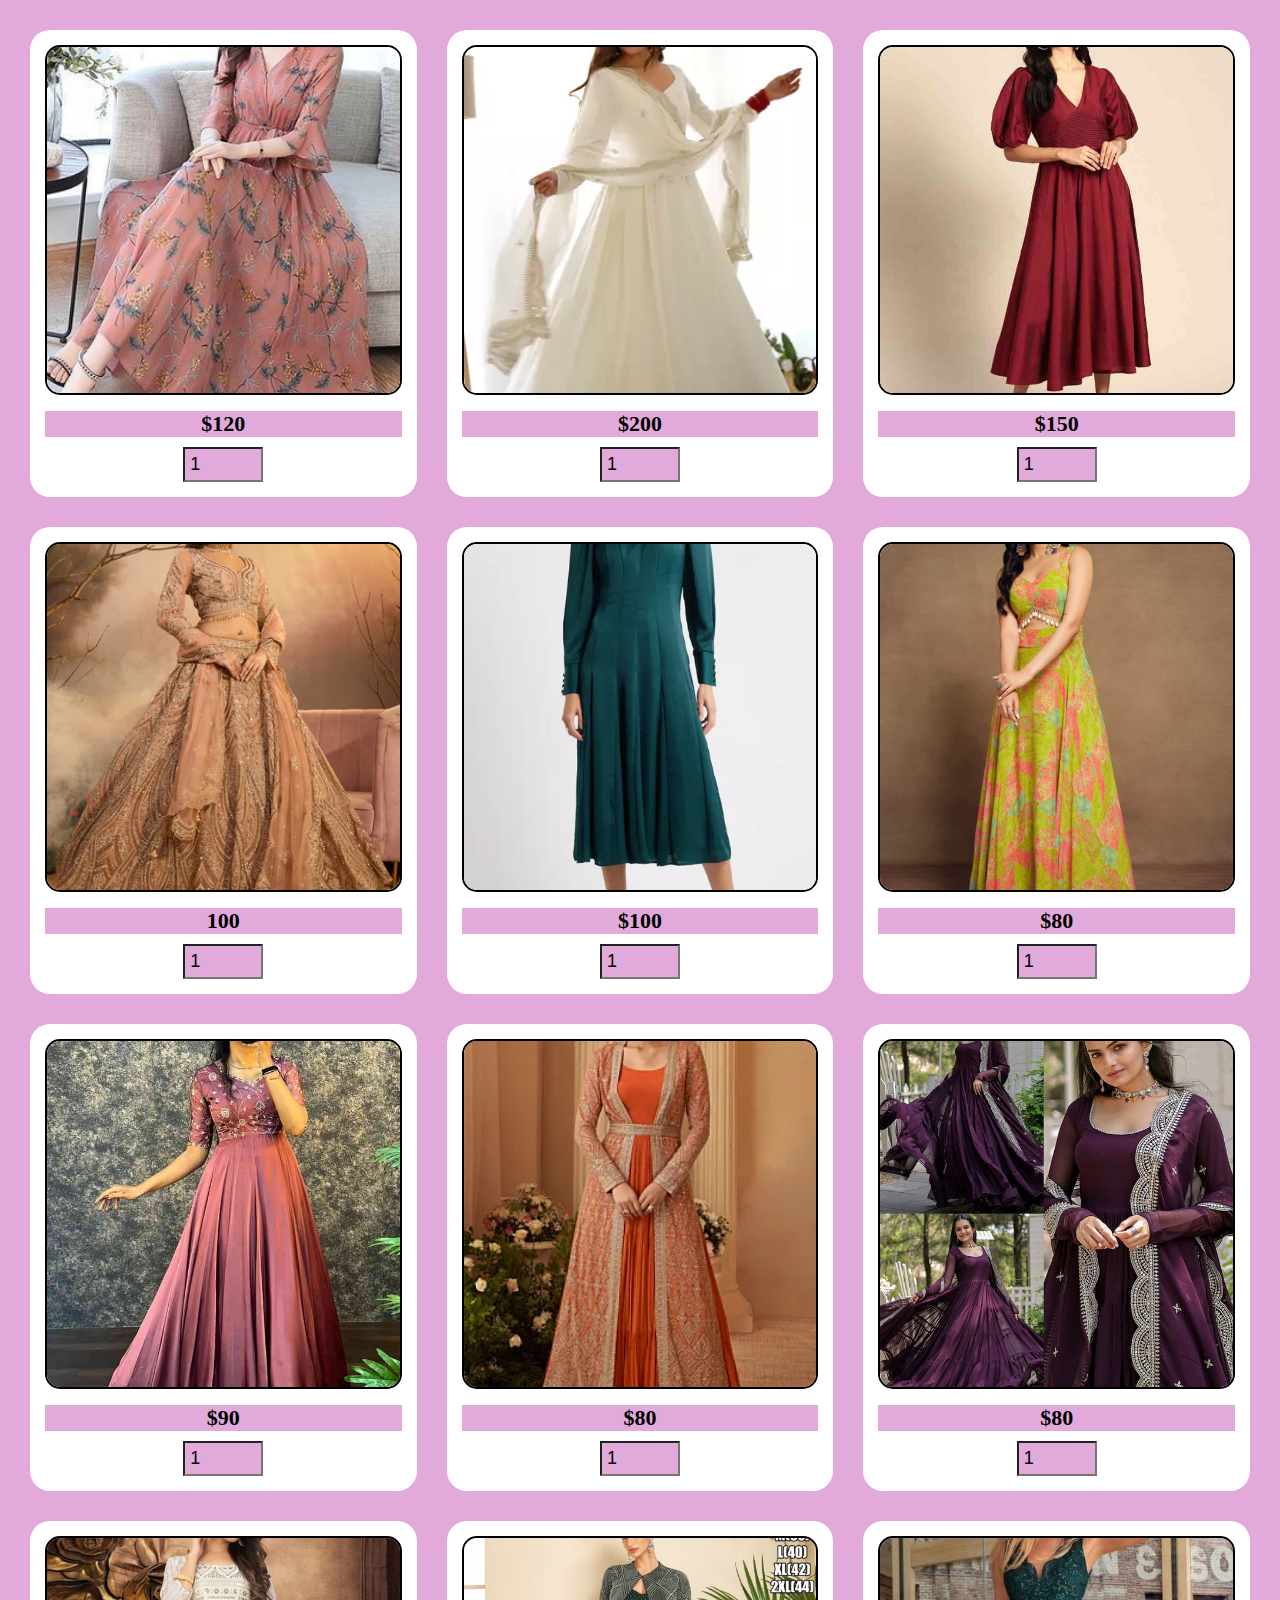
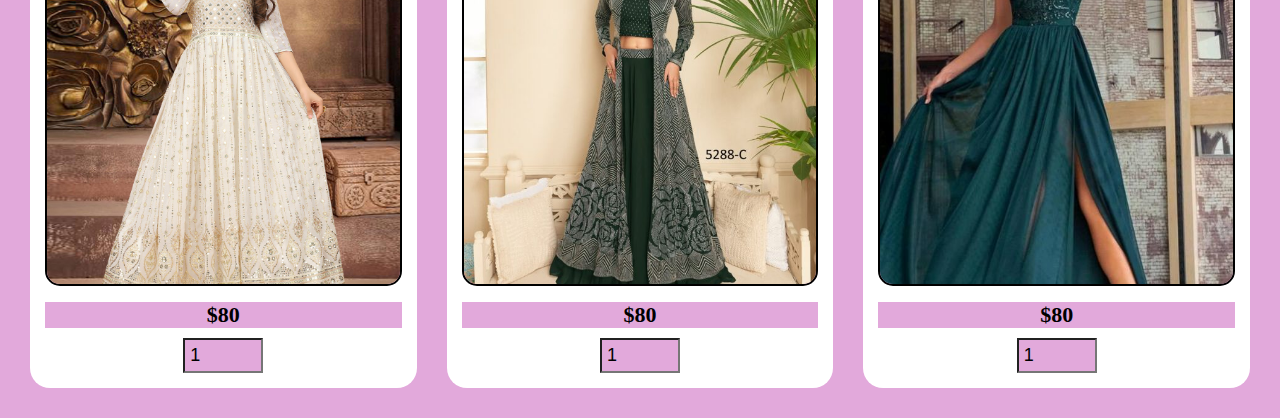
<file: ClothingWebsite/longFrocks.html>
<!DOCTYPE html>
<html>
    <head>
        <title>Long Frocks Web</title>
        <link rel="stylesheet" href="longFrocks.css">
    </head>
    <body>

        <div class="clothes-container">

            <div class="clothes-card">
                <img src="frock1.jpg" alt="Long Frock 1">
                <p class="price">$<span class="inc">120</span></p>
                <input type="number" min="1" value="1" onclick="inc(this)">
            </div>

            <div class="clothes-card">
                <img src="frock2.jpg" alt="Long Frock 2">
                <p class="price">$200</p>
                <input type="number" min="1" value="1">
            </div>

            <div class="clothes-card">
                <img src="frock3.jpg" alt="Long Frock 3">
                <p class="price">$150</p>
                <input type="number" min="1" value="1">
            </div>

            <div class="clothes-card">
                <img src="frock4.jpg" alt="Long Frock 4">
                <p class="price">   100</p>
                <input type="number" min="1" value="1">
            </div>

            <div class="clothes-card">
                <img src="frock5.jpg" alt="Long Frock 5">
                <p class="price">$100</p>
                <input type="number" min="1" value="1">
            </div>

            <div class="clothes-card">
                <img src="frock6.jpg" alt="Long Frock 6">
                <p class="price">$80</p>
                <input type="number" min="1" value="1">
            </div>

            <div class="clothes-card">
                <img src="frock7.jpg" alt="Long Frock 7">
                <p class="price">$90</p>
                <input type="number" min="1" value="1">
            </div>

            <div class="clothes-card">
                <img src="frock8.jpg" alt="Long Frock 8">
                <p class="price">$80</p>
                <input type="number" min="1" value="1">
            </div>

            <div class="clothes-card">
                <img src="frock9.jpg" alt="Long Frock 9">
                <p class="price">$80</p>
                <input type="number" min="1" value="1">
            </div>

            <div class="clothes-card">
                <img src="frock10.jpg" alt="Long Frock 10">
                <p class="price">$80</p>
                <input type="number" min="1" value="1">
            </div>

            <div class="clothes-card">
                <img src="frock11.jpg" alt="Long Frock 11">
                <p class="price">$80</p>
                <input type="number" min="1" value="1">
            </div>

            <div class="clothes-card">
                <img src="frock13.jpg" alt="Long Frock 12">
                <p class="price">$80</p>
                <input type="number" min="1" value="1">
            </div>

        </div>
        <script src="website.js"></script>
    </body>
</html>
</file>
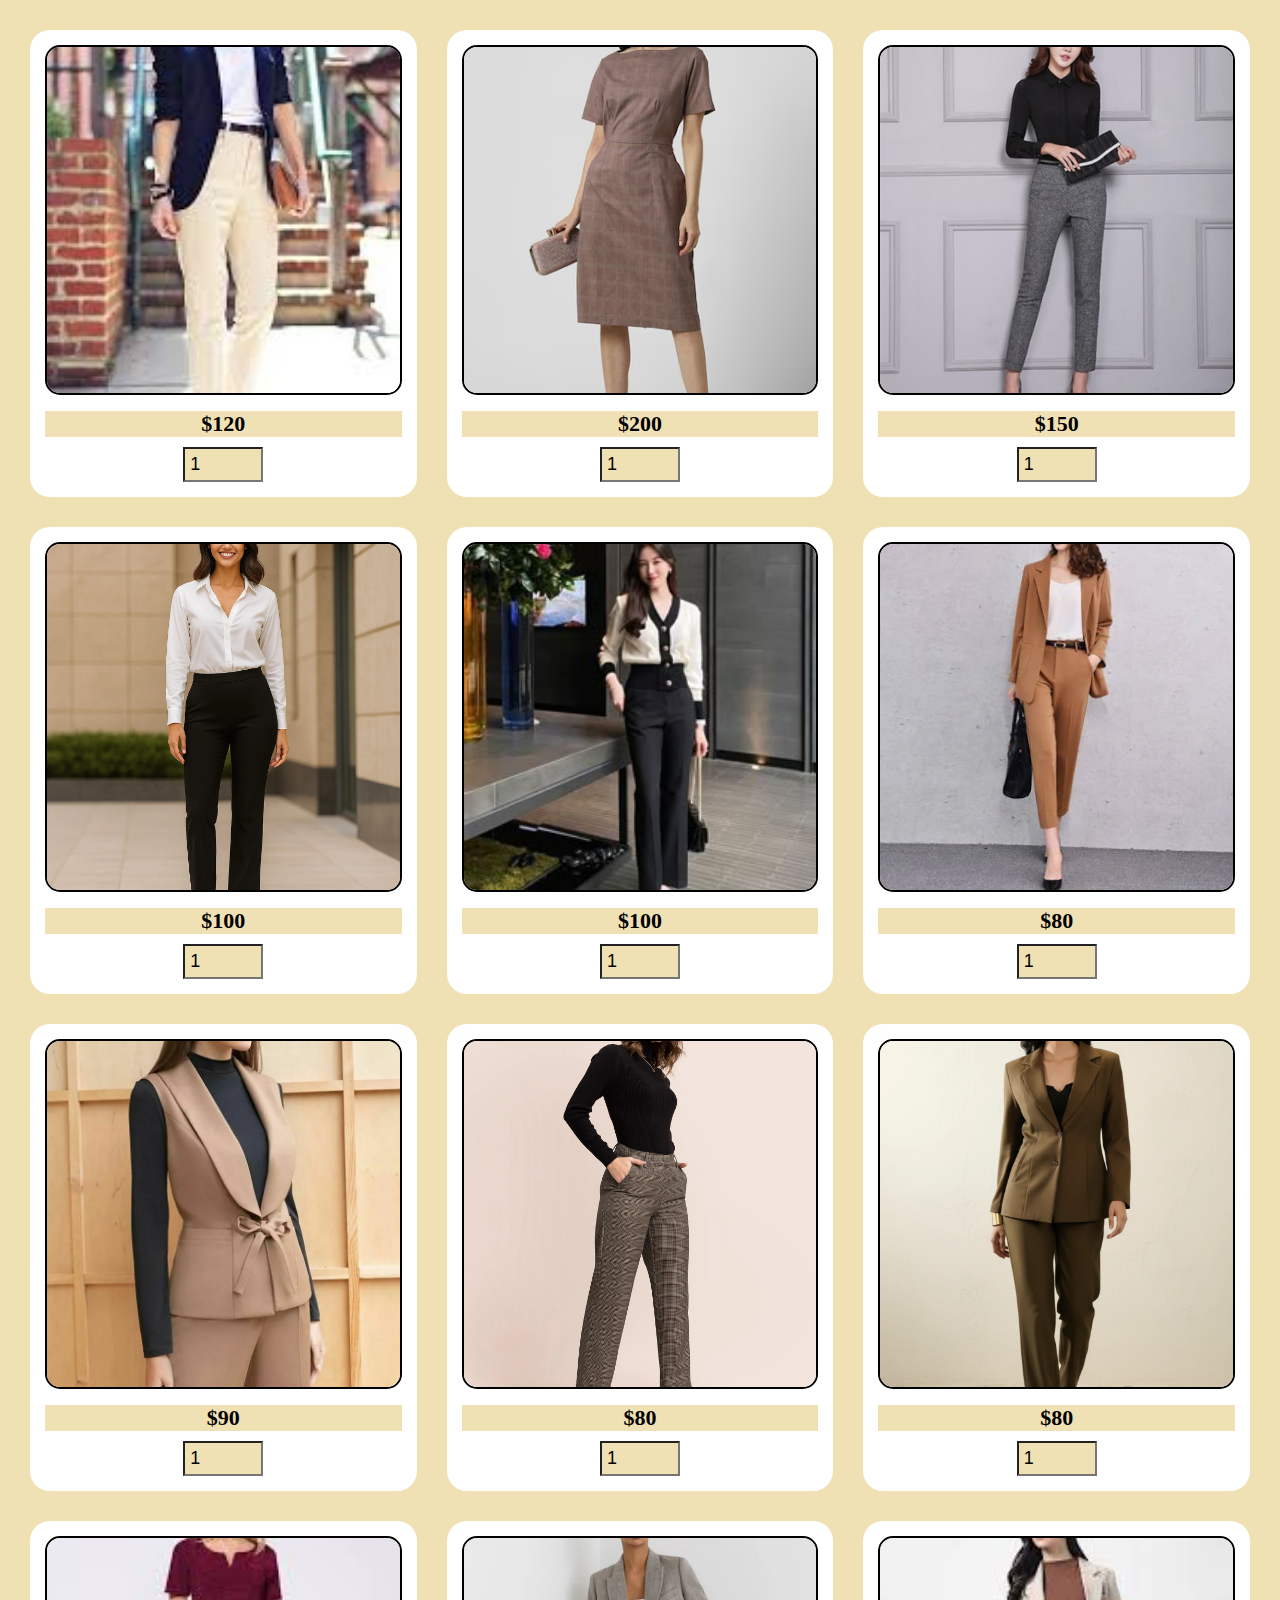
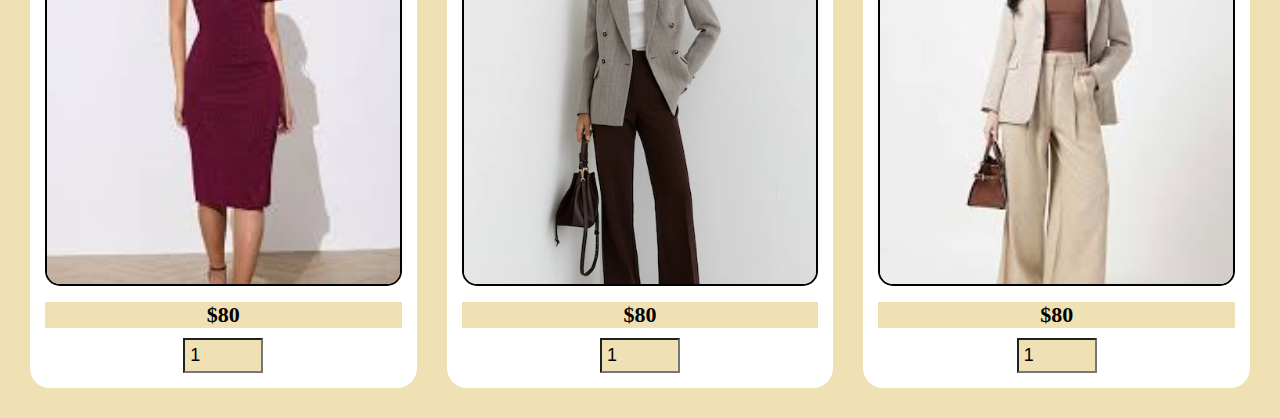
<file: ClothingWebsite/office.html>
<!DOCTYPE html>
<html>
    <head>
        <title>Office wear Web</title>
        <link rel="stylesheet" href="office.css">
    </head>
    <body>

        <div class="clothes-container">

            <div class="clothes-card">
                <img src="office1.jpg" alt="Long Frock 1">
                <p class="price">$120</p>
                <input type="number" min="1" value="1">
            </div>

            <div class="clothes-card">
                <img src="office2.jpg" alt="Long Frock 2">
                <p class="price">$200</p>
                <input type="number" min="1" value="1">
            </div>

            <div class="clothes-card">
                <img src="office3.jpg" alt="Long Frock 3">
                <p class="price">$150</p>
                <input type="number" min="1" value="1">
            </div>

            <div class="clothes-card">
                <img src="office4.jpg" alt="Long Frock 4">
                <p class="price">$100</p>
                <input type="number" min="1" value="1">
            </div>

            <div class="clothes-card">
                <img src="office5.jpg" alt="Long Frock 5">
                <p class="price">$100</p>
                <input type="number" min="1" value="1">
            </div>

            <div class="clothes-card">
                <img src="office6.jpg" alt="Long Frock 6">
                <p class="price">$80</p>
                <input type="number" min="1" value="1">
            </div>

            <div class="clothes-card">
                <img src="office7.jpg" alt="Long Frock 7">
                <p class="price">$90</p>
                <input type="number" min="1" value="1">
            </div>

            <div class="clothes-card">
                <img src="office8.jpg" alt="Long Frock 8">
                <p class="price">$80</p>
                <input type="number" min="1" value="1">
            </div>

            <div class="clothes-card">
                <img src="office9.jpg" alt="Long Frock 9">
                <p class="price">$80</p>
                <input type="number" min="1" value="1">
            </div>

            <div class="clothes-card">
                <img src="office10.jpg" alt="Long Frock 10">
                <p class="price">$80</p>
                <input type="number" min="1" value="1">
            </div>

            <div class="clothes-card">
                <img src="office11.jpg" alt="Long Frock 11">
                <p class="price">$80</p>
                <input type="number" min="1" value="1">
            </div>

            <div class="clothes-card">
                <img src="office12.jpg" alt="Long Frock 12">
                <p class="price">$80</p>
                <input type="number" min="1" value="1">
            </div>

        </div>

    </body>
</html>
</file>
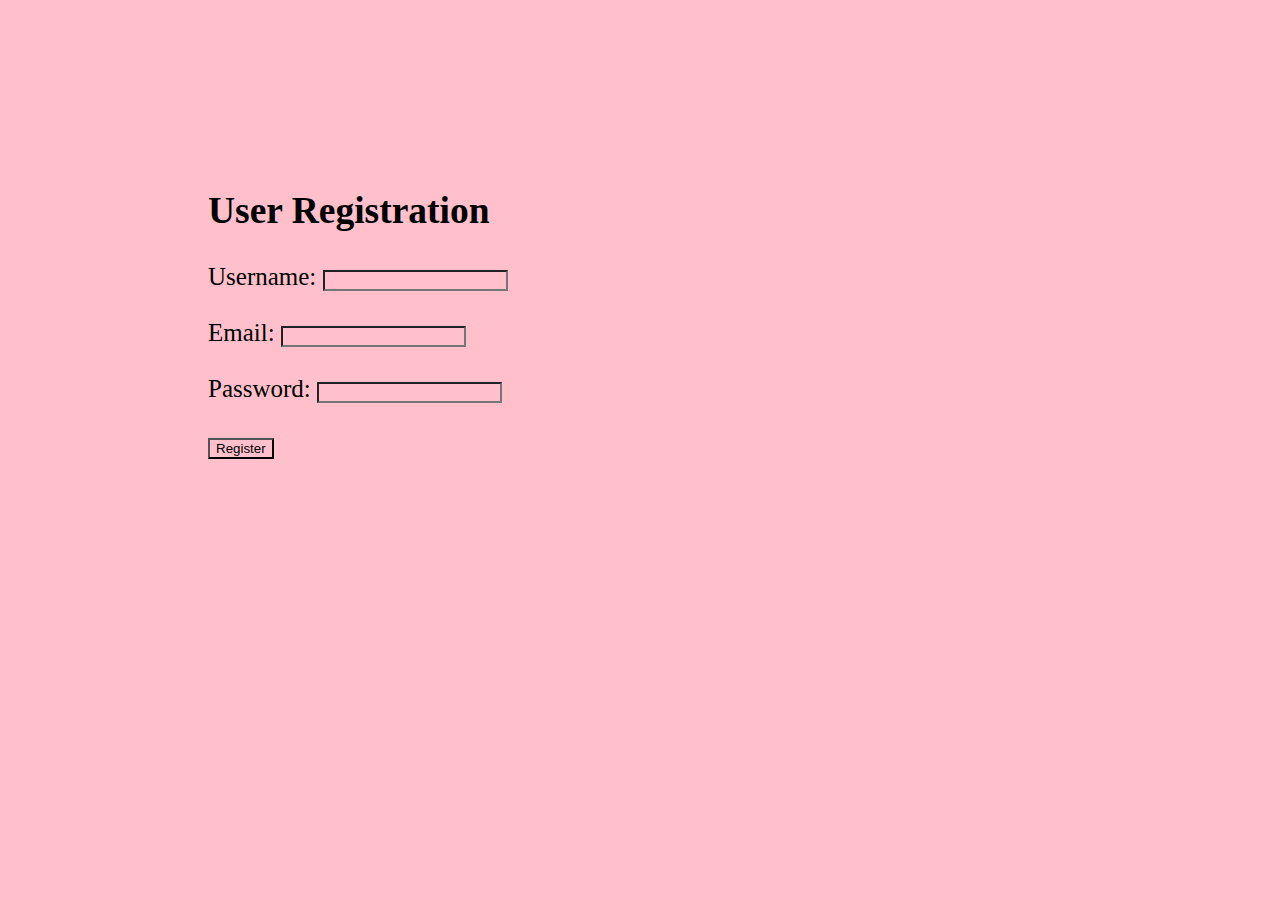
<file: ClothingWebsite/Registration.html>
<!DOCTYPE html>
<html>
    <head>
        <title>registration page</title>
        <style>
            *{
                background-color:pink;
            }
            body{
                padding-left:200px;
                padding-top:150px;
                font-size:25px;
            }
        </style>
    </head>
    <body>
        <h2>User Registration</h2>
        <form action="register.php" method="post">
            <label for="username">Username:</label>
            <input type="text" id="username" name="username" required><br><br>
            <label for="email">Email:</label>
            <input type="email" id="email" name="email" required><br><br>
            <label for="password">Password:</label>
            <input type="password" id="password" name="password" required><br><br>
            <input type="submit" value="Register">
        </form>
    </body>
</html>
</file>
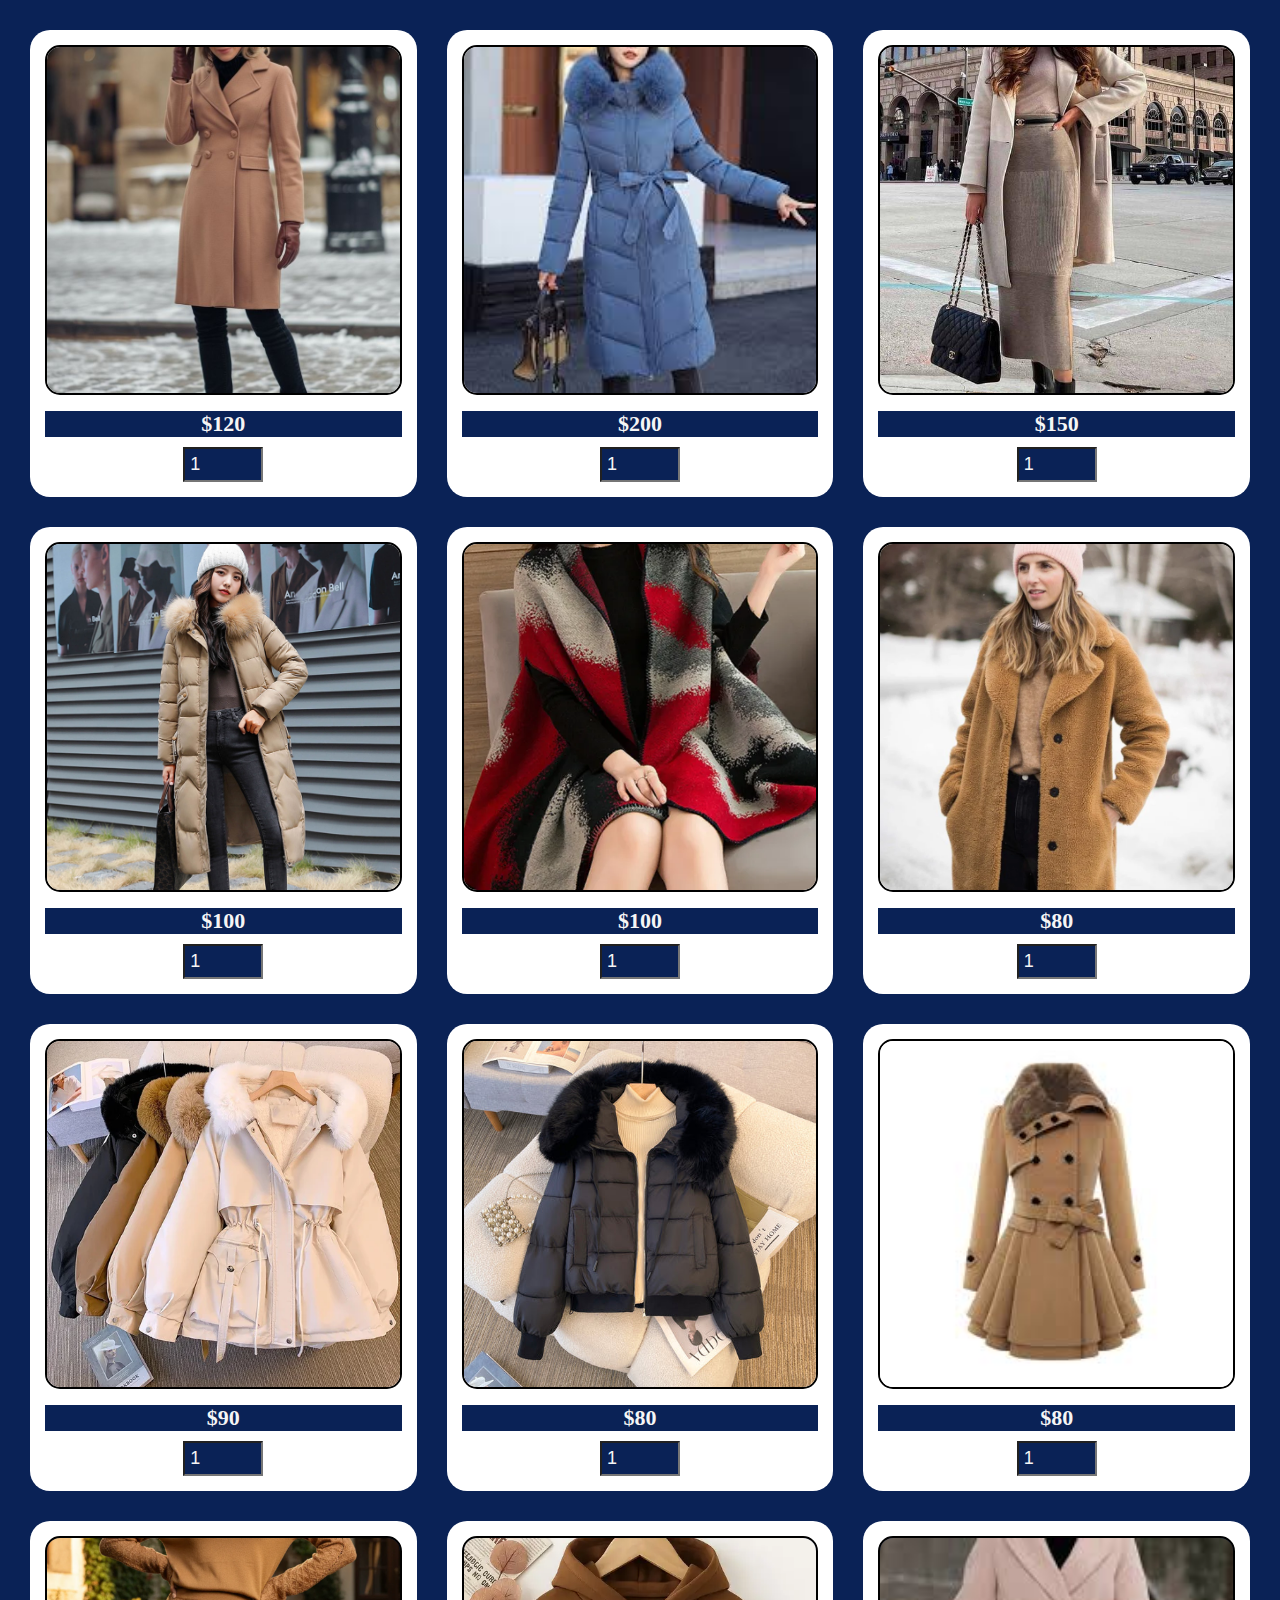
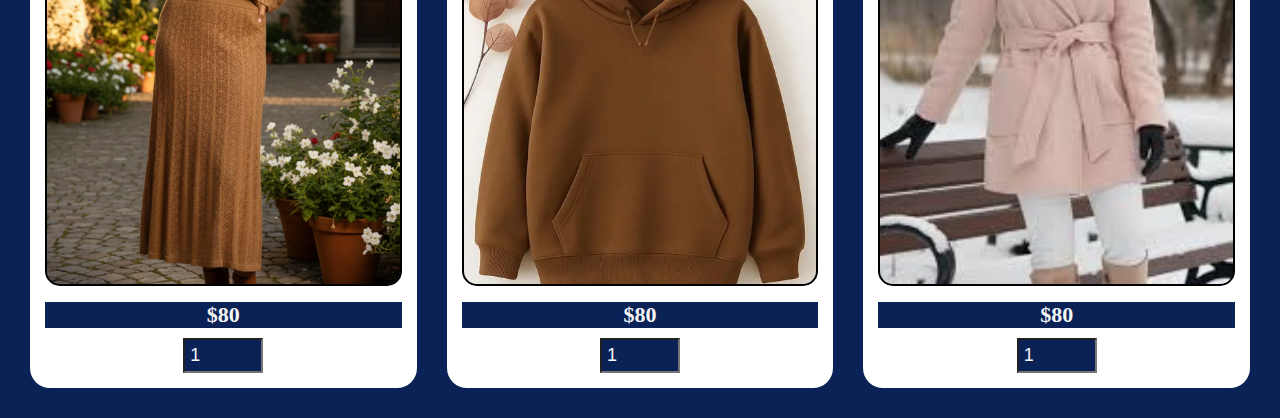
<file: ClothingWebsite/winter.html>
<!DOCTYPE html>
<html>
    <head>
        <title>Winter wear Web</title>
        <link rel="stylesheet" href="winter.css">
    </head>
    <body>

        <div class="clothes-container">

            <div class="clothes-card">
                <img src="winter1.jpg" alt="Long Frock 1">
                <p class="price">$120</p>
                <input type="number" min="1" value="1">
            </div>

            <div class="clothes-card">
                <img src="winter2.jpg" alt="Long Frock 2">
                <p class="price">$200</p>
                <input type="number" min="1" value="1">
            </div>

            <div class="clothes-card">
                <img src="winter3.jpg" alt="Long Frock 3">
                <p class="price">$150</p>
                <input type="number" min="1" value="1">
            </div>

            <div class="clothes-card">
                <img src="winter4.jpg" alt="Long Frock 4">
                <p class="price">$100</p>
                <input type="number" min="1" value="1">
            </div>

            <div class="clothes-card">
                <img src="winter5.jpg" alt="Long Frock 5">
                <p class="price">$100</p>
                <input type="number" min="1" value="1">
            </div>

            <div class="clothes-card">
                <img src="winter6.jpg" alt="Long Frock 6">
                <p class="price">$80</p>
                <input type="number" min="1" value="1">
            </div>

            <div class="clothes-card">
                <img src="winter7.jpg" alt="Long Frock 7">
                <p class="price">$90</p>
                <input type="number" min="1" value="1">
            </div>

            <div class="clothes-card">
                <img src="winter8.jpg" alt="Long Frock 8">
                <p class="price">$80</p>
                <input type="number" min="1" value="1">
            </div>

            <div class="clothes-card">
                <img src="winter9.jpg" alt="Long Frock 9">
                <p class="price">$80</p>
                <input type="number" min="1" value="1">
            </div>

            <div class="clothes-card">
                <img src="winter10.jpg" alt="Long Frock 10">
                <p class="price">$80</p>
                <input type="number" min="1" value="1">
            </div>

            <div class="clothes-card">
                <img src="winter11.jpg" alt="Long Frock 11">
                <p class="price">$80</p>
                <input type="number" min="1" value="1">
            </div>

            <div class="clothes-card">
                <img src="winter12.jpg" alt="Long Frock 12">
                <p class="price">$80</p>
                <input type="number" min="1" value="1">
            </div>

        </div>

    </body>
</html>
</file>
<file: ClothingWebsite/style.css>
body {
    font-family: Arial, sans-serif;
    background-color: #f4f4f4;
    margin: 0;
    padding: 0;
}
header{
    display:flex;
    background-color:white;
    border:2px solid burlywood;
    border-radius:20px;
}
.left{
    padding-left:10px;
    padding-top:5px;

}
.queen{
    height:150px;
    width:150px;
}

.title {
    text-align: center;
    font-size: 50px;
    font-weight: bold;
    margin: 20px 0;
    padding-left:320px;
    padding-top:30px;

}
.queen-wear{
    color:darkmagenta;
}

.filter-bar {
    display: flex;
    justify-content: center;
    gap: 20px;
    padding: 15px;
    background-color: white;
    box-shadow: 0 2px 5px rgba(0,0,0,0.1);
    text-align:center;
}

.filter-item {
    padding: 8px 16px;
    border: 1px solid #ccc;
    border-radius: 20px;
    cursor: pointer;
    font-size: 14px;
    height:50px;
    width:100px;
    display:flex;
    align-items:center;
    font-size:20px;
}

.filter-item:hover {
    background-color:burlywood;
    color: black;
    border-color: black;
}

.content {
    display: flex;
    justify-content: center;
    gap: 20px;
}

.left-image {
    height: 500px;
    width: 650px;
    border: 1px solid black;
    border-radius: 20px;
    object-fit: cover;
}

.right-box {
    height: 500px;
    width: 650px;
    background-color: burlywood;
    border-radius: 20px;
}

.image-row {
    display: flex;
    flex-wrap: wrap;
    justify-content: center;
    gap: 20px;
    background-color: burlywood;
}

.image-box {
    width: calc(33.333% - 20px);
    text-align: center;
    padding-top: 20px;
}

.image-box img {
    width: 100%;
    height: 400px;
    object-fit: cover;
    border-radius: 10px;
}

.image-box p {
    margin-top: 10px;
    font-size: 18px;
    font-weight: bold;
}

footer {
    text-align: center;
    padding: 20px;
    background-color: white;
    margin-top: 20px;
}

.footer-text {
    font-size: 14px;
}

.dropdown {
    position: relative;
}

.dropdown-content {
    display: none;
    position: absolute;
    top: 45px;
    left: 0;
    background-color: white;
    min-width: 150px;
    box-shadow: 0 4px 8px rgba(0,0,0,0.2);
    border-radius: 10px;
    z-index: 10;
}

.dropdown-content a {
    display: block;
    padding: 10px;
    text-decoration: none;
    color: black;
}

.dropdown-content a:hover {
    background-color:pink;
    color: darkblue;
}

.dropdown:hover .dropdown-content {
    display: block;
}
.dropdown {
    position: relative;
}

.dropdown-content {
    display: none;
    position: absolute;
    top: 45px;
    left: 0;
    background-color: white;
    min-width: 150px;
    box-shadow: 0 4px 8px rgba(0,0,0,0.2);
    border-radius: 10px;
    z-index: 10;
}

.dropdown:hover .dropdown-content {
    display: block;
}


.anchor{
    border:1px solid black;
    border-radius:8px;
}
footer {
    background-color: #1f1f1f;
    color: #fff;
    padding: 50px 20px 20px;
}

.footer-content {
    display: flex;
    justify-content: space-between;
    gap: 30px;
    max-width: 1200px;
    margin: auto;
    flex-wrap: wrap;
}

.footer-section {
    flex: 1;
    min-width: 220px;
}

.footer-section h3 {
    margin-bottom: 12px;
    font-size: 18px;
}

.footer-section p {
    margin: 6px 0;
    font-size: 14px;
    color: #ddd;
}

.footer-input {
    width: 100%;
    padding: 10px;
    border-radius: 6px;
    border: none;
    margin-bottom: 10px;
    outline: none;
}

.footer-btn {
    width: 100%;
    padding: 10px;
    background-color: burlywood;
    border: none;
    border-radius: 6px;
    font-size: 15px;
    cursor: pointer;
}

.footer-btn:hover {
    background-color: #d6b47c;
}

.footer-text {
    text-align: center;
    margin-top: 30px;
    font-size: 14px;
    color: #ccc;
    border-top: 1px solid #444;
    padding-top: 15px;
}
.name{
    align-items:start;
}
.rohini{
    border:2px solid black;
    border-radius:30px;
}
.login{
    padding-left:200px;
    padding-top:50px;

}
.span-login{
    
    border:2px solid black;
    background-color:red;
    color:white;
    font-size:20px;
    border-radius:5px;
}
.span-login:hover{
    background-color:blue;
}

/* #loginpg{
    text-decoration:none;
} */
</file>
<file: ClothingWebsite/elegant.css>
* {
    box-sizing: border-box;
    background-color: rgb(200,108,115);
    margin: 0;
    padding: 0;
}

.clothes-container {
    display: grid;
    grid-template-columns: repeat(3, 1fr);
    gap: 30px;
    padding: 30px;
}

.clothes-card {
    background-color: white;
    border-radius: 20px;
    padding: 15px;
    text-align: center;
    font-size: 22px;
    
}

.clothes-card img {
    width: 100%;
    height: 350px;
    object-fit: cover;
    border-radius: 15px;
    border: 2px solid black;
}

.price {
    margin: 10px 0;
    font-weight: bold;
}

input[type="number"] {
    width: 80px;
    padding: 5px;
    font-size: 18px;
}
</file>
<file: ClothingWebsite/fashion.css>
* {
    box-sizing: border-box;
    background-color: rgb(63,57,49);
    margin: 0;
    padding: 0;
}

.clothes-container {
    display: grid;
    grid-template-columns: repeat(3, 1fr);
    gap: 30px;
    padding: 30px;
}

.clothes-card {
    background-color: white;
    border-radius: 20px;
    padding: 15px;
    text-align: center;
    font-size: 22px;
    
}

.clothes-card img {
    width: 100%;
    height: 350px;
    object-fit: cover;
    border-radius: 15px;
    border: 2px solid black;
}

.price {
    margin: 10px 0;
    font-weight: bold;
    color:whitesmoke;
}

input[type="number"] {
    width: 80px;
    padding: 5px;
    font-size: 18px;
    color:whitesmoke;
}
</file>
<file: ClothingWebsite/genes.css>
* {
    box-sizing: border-box;
    background-color: rgb(178,178,162);
    margin: 0;
    padding: 0;
}

.clothes-container {
    display: grid;
    grid-template-columns: repeat(3, 1fr);
    gap: 30px;
    padding: 30px;
}

.clothes-card {
    background-color: white;
    border-radius: 20px;
    padding: 15px;
    text-align: center;
    font-size: 22px;
    
}

.clothes-card img {
    width: 100%;
    height: 350px;
    object-fit: cover;
    border-radius: 15px;
    border: 2px solid black;
}

.price {
    margin: 10px 0;
    font-weight: bold;
}

input[type="number"] {
    width: 80px;
    padding: 5px;
    font-size: 18px;
}
</file>
<file: ClothingWebsite/kids.css>
*{
    box-sizing:border-box;
    background-color:maroon;
    margin:0;
    padding:0;
}
.clothes-container{
    display:grid;
    grid-template-columns:repeat(3,1fr);
    gap:30px;
    padding:30px;
}
.clothes-card{
    background-color:white;
    border-radius:20px;
    padding:15px;
    text-align:center;
    font-size:22px;
}
.clolthes-card img{
    width:100%;
    height:350px;
    object-fit:cover;
    border-radius:15px;
    border:2px solid black;
}

.price{
    margin:10px 0;
    font-weight:bold;
    color:whitesmoke;
}
input[type="number"]{
    width:80px;
    padding:5px;
    font-size:18px;
    color:whitesmoke;
}
</file>
<file: ClothingWebsite/longFrocks.css>
* {
    box-sizing: border-box;
    background-color: rgb(226, 169, 219);
    margin: 0;
    padding: 0;
}

.clothes-container {
    display: grid;
    grid-template-columns: repeat(3, 1fr);
    gap: 30px;
    padding: 30px;
}

.clothes-card {
    background-color: white;
    border-radius: 20px;
    padding: 15px;
    text-align: center;
    font-size: 22px;
    
}

.clothes-card img {
    width: 100%;
    height: 350px;
    object-fit: cover;
    border-radius: 15px;
    border: 2px solid black;
}

.price {
    margin: 10px 0;
    font-weight: bold;
}

input[type="number"] {
    width: 80px;
    padding: 5px;
    font-size: 18px;
}
</file>
<file: ClothingWebsite/office.css>
* {
    box-sizing: border-box;
    background-color: rgb(240, 225, 181);
    margin: 0;
    padding: 0;
}

.clothes-container {
    display: grid;
    grid-template-columns: repeat(3, 1fr);
    gap: 30px;
    padding: 30px;
}

.clothes-card {
    background-color: white;
    border-radius: 20px;
    padding: 15px;
    text-align: center;
    font-size: 22px;
}

.clothes-card img {
    width: 100%;
    height: 350px;
    object-fit: cover;
    border-radius: 15px;
    border: 2px solid black;
}

.price {
    margin: 10px 0;
    font-weight: bold;
    background-color:rgb(240, 225, 181);
}

input[type="number"] {
    width: 80px;
    padding: 5px;
    font-size: 18px;
}
</file>
<file: ClothingWebsite/winter.css>
* {
    box-sizing: border-box;
    background-color: rgb(10, 34, 86);
    margin: 0;
    padding: 0;
}

.clothes-container {
    display: grid;
    grid-template-columns: repeat(3, 1fr);
    gap: 30px;
    padding: 30px;
}

.clothes-card {
    background-color: white;
    border-radius: 20px;
    padding: 15px;
    text-align: center;
    font-size: 22px;
    color:whitesmoke;
}

.clothes-card img {
    width: 100%;
    height: 350px;
    object-fit: cover;
    border-radius: 15px;
    border: 2px solid black;
}

.price {
    margin: 10px 0;
    font-weight: bold;
}

input[type="number"] {
    width: 80px;
    padding: 5px;
    font-size: 18px;
    color:whitesmoke;
}
</file>
